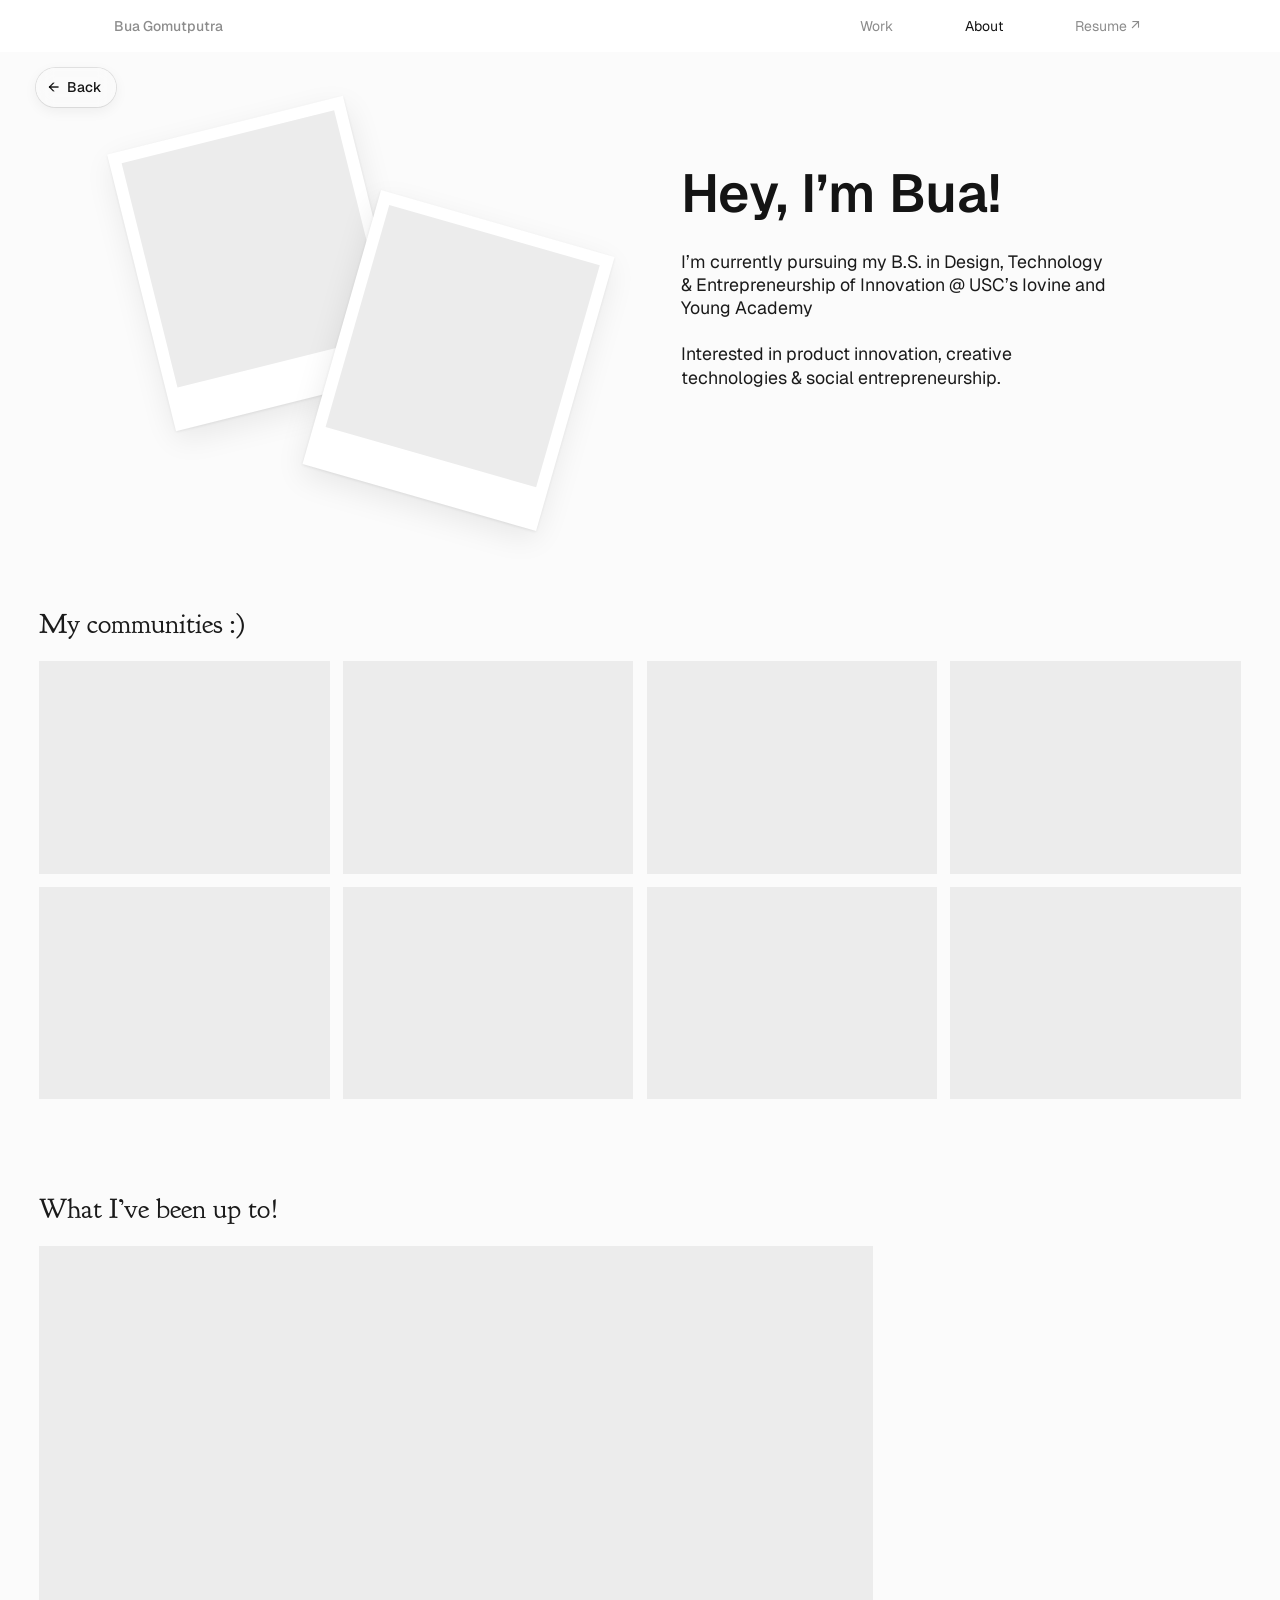
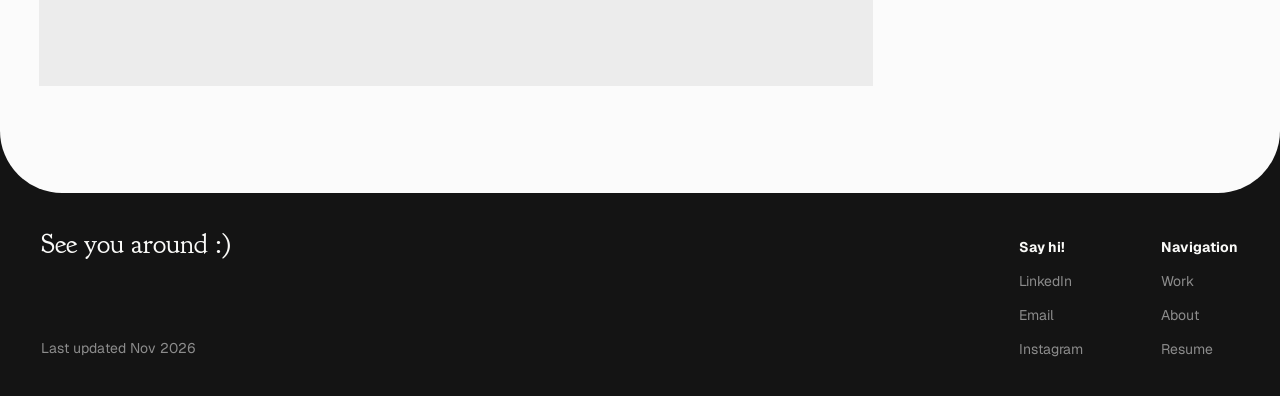
<file: about.html>
<!doctype html>
<html lang="en">
<head>
<meta charset="utf-8">
<meta name="viewport" content="width=device-width,initial-scale=1">
<title>About — Bua Gomutputra</title>
<meta name="description" content="About Bua Gomutputra, a designer and builder based in LA.">
<link rel="preconnect" href="https://fonts.googleapis.com"><link rel="preconnect" href="https://fonts.gstatic.com" crossorigin>
<link href="https://fonts.googleapis.com/css2?family=Geist:wght@400;500;600&family=Geist+Mono:wght@400;500;700&family=Goudy+Bookletter+1911&display=swap" rel="stylesheet">
<link rel="stylesheet" href="css/style.css?v=1795111413">
</head>
<body>
<div class="sheet">
<nav class="nav">
  <a class="name" href="index.html">Bua Gomutputra</a>
  <button class="menu-btn" aria-label="Open menu">Menu</button>
  <div class="links"><a href="index.html#work">Work</a><a href="about.html" class="on">About</a><a href="resume.pdf" target="_blank">Resume ↗</a></div>
</nav>

<section class="about-hero">
  <div class="polaroid p1"><div class="ph-img"></div></div>
  <div class="polaroid p2"><div class="ph-img"></div></div>
  <div class="intro">
    <h1>Hey, I’m Bua!</h1>
    <p>I’m currently pursuing my B.S. in Design, Technology &amp; Entrepreneurship of Innovation @ USC’s Iovine and Young Academy</p>
    <p>Interested in product innovation, creative technologies &amp; social entrepreneurship.</p>
  </div>
</section>

<section class="about-sec">
  <h2>My communities :)</h2>
  <div class="dump" aria-label="Photos from my communities. Hover to see each one clearly.">
      <div class="cell" data-cell="1"></div>
      <div class="cell" data-cell="2"></div>
      <div class="cell" data-cell="3"></div>
      <div class="cell" data-cell="4"></div>
      <div class="cell" data-cell="5"></div>
      <div class="cell" data-cell="6"></div>
      <div class="cell" data-cell="7"></div>
      <div class="cell" data-cell="8"></div>
  </div>
</section>

<section class="about-sec last">
  <h2>What I’ve been up to!</h2>
  <div class="lately-row">
    <div class="lately"></div>
    <div class="lately-text"><!-- text for this section goes here --></div>
  </div>
</section>

</div>

<footer>
  <div class="in">
    <div><h2>See you around :)</h2><p class="upd">Last updated Nov 2026</p></div>
    <div class="cols">
      <div><h5>Say hi!</h5><a href="#">LinkedIn</a><a href="#">Email</a><a href="#">Instagram</a></div>
      <div><h5>Navigation</h5><a href="index.html#work">Work</a><a href="about.html">About</a><a href="resume.pdf">Resume</a></div>
    </div>
  </div>
</footer>
<script src="js/main.js?v=1795074973"></script>
</body>
</html>
</file>
<file: css/style.css>
:root{
  --bg:#FBFBFB; --ink:#141414; --muted:#8C8C8C; --soft:#5E5E5E; --tile:#ECECEC; --footer:#141414;
  --blue:#00A8CE; --blue-text:#007A96; --cyan:#C4F4FF; --pink:#FFD7E3;
  --accent:#007A96; --box:#F1F6F8;
  --pad:120px; --max:1440px;
  --font:"Geist",system-ui,-apple-system,sans-serif;
  --mono:"Goudy Bookletter 1911",Georgia,serif;
  --kiwi:"Goudy Bookletter 1911",Georgia,serif;
  --noise:url("data:image/svg+xml;utf8,<svg xmlns='http://www.w3.org/2000/svg' width='180' height='180'><filter id='n'><feTurbulence type='fractalNoise' baseFrequency='.85' numOctaves='2' stitchTiles='stitch'/><feColorMatrix values='0 0 0 0 0 0 0 0 0 0 0 0 0 0 0 0 0 0 .6 0'/></filter><rect width='100%' height='100%' filter='url(%23n)'/></svg>");
}
.theme-duo{ --accent:#2B7A00; --box:#F1F9E9; }
.theme-eco{ --accent:#A8461A; --box:#F7F0E4; }
.theme-sideby{ --accent:#3B3B73; --box:#F4F3F6; }
*{box-sizing:border-box;margin:0;padding:0}
html{scroll-behavior:smooth}
html{font-synthesis:none}
body{background:var(--footer);color:var(--ink);font-family:var(--font);-webkit-font-smoothing:antialiased;line-height:1.6}
.sheet{background:var(--bg);border-radius:0 0 min(4.86vw,70px) min(4.86vw,70px);overflow:hidden;overflow:clip;position:relative}
/* petal cursor (Bua's petal from Figma): dark grey, turquoise over anything clickable */
html{cursor:url("data:image/svg+xml,%3Csvg xmlns='http://www.w3.org/2000/svg' width='24' height='25.5' viewBox='-5 10 128 136'%3E%3Cfilter id='g' x='0' y='0' width='100%25' height='100%25'%3E%3CfeTurbulence type='fractalNoise' baseFrequency='.9' numOctaves='2' seed='3'/%3E%3CfeColorMatrix values='0 0 0 0 0 0 0 0 0 0 0 0 0 0 0 0 0 0 .35 0'/%3E%3CfeComposite in2='SourceAlpha' operator='in' result='n'/%3E%3CfeMerge%3E%3CfeMergeNode in='SourceGraphic'/%3E%3CfeMergeNode in='n'/%3E%3C/feMerge%3E%3C/filter%3E%3Cg transform='rotate(-45 54 68)'%3E%3Cpath d='M53.92 0L78.64 24.87C85.53 31.77 95.15 40.48 100.04 48.56C105.12 56.9 107.79 66.48 107.75 76.24C107.75 95.6 99.93 106.57 87.05 119.51C76.57 106.2 65.65 94.19 54.08 81.89C49.85 86.4 43.97 93.4 39.67 97.36C12.93 122.06 47.2 135.72 69.83 135.47C36.01 136.21 -0.12 109.84 0 76.17C-0.01 66.63 2.54 57.27 7.38 49.06C12.44 40.46 22.52 31.4 29.78 24.15L53.92 0Z' fill='%23fff' stroke='%23fff' stroke-width='14' stroke-linejoin='round'/%3E%3Cpath d='M53.92 0L78.64 24.87C85.53 31.77 95.15 40.48 100.04 48.56C105.12 56.9 107.79 66.48 107.75 76.24C107.75 95.6 99.93 106.57 87.05 119.51C76.57 106.2 65.65 94.19 54.08 81.89C49.85 86.4 43.97 93.4 39.67 97.36C12.93 122.06 47.2 135.72 69.83 135.47C36.01 136.21 -0.12 109.84 0 76.17C-0.01 66.63 2.54 57.27 7.38 49.06C12.44 40.46 22.52 31.4 29.78 24.15L53.92 0Z' fill='%23141414' filter='url(%23g)'/%3E%3C/g%3E%3C/svg%3E") 2 2,auto}
a,button,label,summary,[role="button"],.slot,a *,button *{cursor:url("data:image/svg+xml,%3Csvg xmlns='http://www.w3.org/2000/svg' width='24' height='25.5' viewBox='-5 10 128 136'%3E%3Cfilter id='g' x='0' y='0' width='100%25' height='100%25'%3E%3CfeTurbulence type='fractalNoise' baseFrequency='.9' numOctaves='2' seed='3'/%3E%3CfeColorMatrix values='0 0 0 0 0 0 0 0 0 0 0 0 0 0 0 0 0 0 .35 0'/%3E%3CfeComposite in2='SourceAlpha' operator='in' result='n'/%3E%3CfeMerge%3E%3CfeMergeNode in='SourceGraphic'/%3E%3CfeMergeNode in='n'/%3E%3C/feMerge%3E%3C/filter%3E%3Cg transform='rotate(-45 54 68)'%3E%3Cpath d='M53.92 0L78.64 24.87C85.53 31.77 95.15 40.48 100.04 48.56C105.12 56.9 107.79 66.48 107.75 76.24C107.75 95.6 99.93 106.57 87.05 119.51C76.57 106.2 65.65 94.19 54.08 81.89C49.85 86.4 43.97 93.4 39.67 97.36C12.93 122.06 47.2 135.72 69.83 135.47C36.01 136.21 -0.12 109.84 0 76.17C-0.01 66.63 2.54 57.27 7.38 49.06C12.44 40.46 22.52 31.4 29.78 24.15L53.92 0Z' fill='%23fff' stroke='%23fff' stroke-width='14' stroke-linejoin='round'/%3E%3Cpath d='M53.92 0L78.64 24.87C85.53 31.77 95.15 40.48 100.04 48.56C105.12 56.9 107.79 66.48 107.75 76.24C107.75 95.6 99.93 106.57 87.05 119.51C76.57 106.2 65.65 94.19 54.08 81.89C49.85 86.4 43.97 93.4 39.67 97.36C12.93 122.06 47.2 135.72 69.83 135.47C36.01 136.21 -0.12 109.84 0 76.17C-0.01 66.63 2.54 57.27 7.38 49.06C12.44 40.46 22.52 31.4 29.78 24.15L53.92 0Z' fill='%2300A8CE' filter='url(%23g)'/%3E%3C/g%3E%3C/svg%3E") 2 2,pointer}
img{display:block;max-width:100%}
a{color:inherit;text-decoration:none}
.wrap{max-width:var(--max);margin:0 auto;padding:0 var(--pad)}

/* nav — sizes follow the 1440 Figma frame, scaled with the window */
.nav{display:flex;justify-content:space-between;align-items:center;height:max(48px,min(4.1vw,59px));padding:0 max(20px,min(10.83vw,156px)) 0 max(20px,min(8.89vw,128px));background:#fff;position:relative;z-index:5}
.nav .name,.nav .links,.menu-btn{font-family:var(--font);font-size:14px;font-weight:400;color:var(--muted)}
.nav .name{font-weight:500}
.nav .links{display:flex;gap:max(28px,min(5.4vw,78px))}
.nav .links a,.nav .name{transition:color .2s}
.nav .links a:hover,.nav .links a.on,.nav .name:hover{color:var(--ink)}
/* hover: words go darker and semibold without shifting the layout */
.nav .links a,.nav .name{display:inline-grid;transition:color .2s,font-weight .2s}
.nav .links a::after,.nav .name::after{content:attr(data-text);font-weight:600;height:0;visibility:hidden;overflow:hidden;pointer-events:none}
.nav .links a:hover,.nav .name:hover{font-weight:600;color:#3A3A3A}
.nav .links a.on:hover{color:var(--ink)}
.menu-btn{display:none;background:none;border:0;cursor:pointer}

/* home background: gradient swirls exported from the Figma mock-up */
.swirls{position:absolute;inset:0;pointer-events:none;z-index:0}
.flowers{position:absolute;left:0;top:0;width:100%;pointer-events:none;z-index:0;overflow:hidden}
.flower{position:absolute;left:0;top:0;will-change:transform}
.flower svg{display:block;width:100%;height:100%}
.sw{position:absolute;max-width:none;will-change:transform}
.sw-l{left:7.92vw;top:3.75vw;width:32.9vw}
.sw-r{left:40.35vw;top:3.33vw;width:53vw}
@media (min-width:1440px){.sw-l{left:calc(50% - 606px);top:54px;width:474px}.sw-r{left:calc(50% - 139px);top:48px;width:763px}}
.home .hero,.home main,.home .nav{position:relative;z-index:1}

/* hero */
.hero{position:relative;padding-top:min(5.83vw,84px);text-align:center}
.hero h1{font-size:max(40px,min(5.56vw,80px));font-weight:500;letter-spacing:0;line-height:1;color:#000}
.rotator{display:block;font-family:var(--mono);font-size-adjust:.5;font-weight:500;color:#1A1A1A}
.rotator.typer{width:auto;margin:min(2.85vw,41px) 0 0;text-align:center;white-space:nowrap;min-height:1.3em;line-height:1.3;font-size:max(15px,min(1.6vw,23px))}
.typer .typed{display:inline}
.caret{display:inline-block;width:2px;height:1.1em;margin-left:3px;vertical-align:-.18em;background:var(--blue);animation:blink 1.05s steps(1) infinite}
.typer.busy .caret{animation:none}
@keyframes blink{50%{opacity:0}}
.creds{display:flex;justify-content:center;margin-top:min(2.85vw,41px);line-height:1.28;gap:min(3.33vw,48px);font-size:max(13px,min(1.25vw,18px));flex-wrap:wrap}
.creds b{color:var(--muted);font-weight:400;margin-right:.55em}
.dot{display:inline-block;width:8px;height:8px;border-radius:50%;background:var(--blue);flex:none}

/* mosaic: 3 columns, every column adds up to the same height so the bottoms line up */
.mosaic{display:grid;grid-template-columns:480fr 410fr 480fr;align-items:start;column-gap:min(1.18vw,17px);max-width:1440px;margin:0 auto;padding:min(7.78vw,112px) min(1.25vw,18px) min(2.22vw,32px)}
.col{display:flex;flex-direction:column;gap:min(1.18vw,17px)}
.slot{position:relative;display:block;background:var(--tile);overflow:hidden}
.slot img{width:100%;height:100%;object-fit:cover;transition:transform .6s cubic-bezier(.2,.8,.2,1)}
a.slot:hover img{transform:scale(1.03)}
/* pixel reveal (About page photo grid only): a pixelated copy sits on top and clears on hover (phones: on scroll) */
.cell canvas.px{position:absolute;inset:0;width:100%;height:100%;z-index:1;pointer-events:none;transition:opacity .35s ease;image-rendering:pixelated}
.cell canvas.px.gone{opacity:0}
.slot .tag{z-index:2}
.slot .tag{position:absolute;left:12px;bottom:12px;padding:6px 10px;background:rgba(251,251,251,.94);font-family:var(--mono);font-size-adjust:.5;font-size:12px;color:var(--muted);opacity:0;transform:translateY(6px);transition:opacity .25s,transform .25s}
.slot .tag b{color:var(--ink);font-weight:500;margin-right:6px}
a.slot:focus-visible .tag{opacity:1;transform:none}
@media (hover:none){a.slot .tag{opacity:1;transform:none}}

/* project hover: the flower cursor stretches into a pill with a message */
.cursor-pill{position:fixed;left:0;top:0;z-index:1000;pointer-events:none;display:flex;align-items:center;height:36px;padding:0 7px;border-radius:18px;background:rgba(251,251,251,.75);-webkit-backdrop-filter:blur(10px) saturate(1.2);backdrop-filter:blur(10px) saturate(1.2);box-shadow:0 6px 20px rgba(20,20,20,.08),inset 0 0 0 1px rgba(255,255,255,.5);opacity:0;scale:.6;transition:opacity .18s ease,scale .3s cubic-bezier(.34,1.56,.64,1);will-change:transform}
.cursor-pill svg{width:18px;height:22px;flex:none;fill:var(--blue);margin-left:3px;rotate:-45deg}
.cursor-pill span{display:block;max-width:0;overflow:hidden;white-space:nowrap;font-size:14px;font-weight:500;color:var(--blue-text);transition:max-width .35s cubic-bezier(.2,.8,.2,1),padding .35s}
.cursor-pill.on{opacity:1;scale:1}
.cursor-pill.on span{max-width:300px;padding:0 6px 0 8px}

/* tiles bounce in as they scroll into view */
.js-anim .slot{opacity:0;transform:translateY(36px) scale(.94)}
.js-anim .slot.in{opacity:1;transform:none;transition:opacity .45s ease,transform .75s cubic-bezier(.34,1.56,.64,1),translate .9s linear(0.000, 0.063, 0.224, 0.439, 0.668, 0.881, 1.055, 1.180, 1.251, 1.275, 1.260, 1.216, 1.158, 1.095, 1.036, 0.987, 0.952, 0.932, 0.924, 0.928, 0.940, 0.956, 0.973, 0.989, 1.003, 1.013, 1.019, 1.021, 1.020, 1.017, 1.012, 1.008, 1.003, 0.999, 0.997, 0.995, 0.994, 0.994, 0.995, 0.996, 0.998, 0.999, 1.000, 1.001, 1.001, 1.002, 1.002, 1.001, 1),scale 1.3s linear(0.000, 0.086, 0.315, 0.627, 0.960, 1.255, 1.467, 1.571, 1.565, 1.465, 1.300, 1.107, 0.922, 0.775, 0.686, 0.662, 0.698, 0.780, 0.888, 1.000, 1.097, 1.164, 1.195, 1.189, 1.151, 1.094, 1.028, 0.967, 0.919, 0.892, 0.886, 0.901, 0.930, 0.967, 1.004, 1.036, 1.058, 1.066, 1.063, 1.049, 1.029, 1.007, 0.986, 0.971, 0.963, 0.962, 0.967, 0.978, 0.990, 1.003, 1.013, 1.020, 1.023, 1.021, 1.016, 1.009, 1),box-shadow .4s ease;transition:opacity .45s ease,transform 1s linear(0.000, 0.050, 0.179, 0.356, 0.551, 0.742, 0.911, 1.047, 1.145, 1.206, 1.232, 1.229, 1.205, 1.167, 1.123, 1.077, 1.035, 1.000, 0.974, 0.956, 0.947, 0.946, 0.949, 0.957, 0.967, 0.978, 0.988, 0.997, 1.004, 1.009, 1.012, 1.013, 1.012, 1.011, 1.009, 1.006, 1.004, 1.001, 1.000, 0.998, 0.997, 0.997, 0.997, 0.997, 0.998, 0.998, 0.999, 0.999, 1),translate .9s linear(0.000, 0.063, 0.224, 0.439, 0.668, 0.881, 1.055, 1.180, 1.251, 1.275, 1.260, 1.216, 1.158, 1.095, 1.036, 0.987, 0.952, 0.932, 0.924, 0.928, 0.940, 0.956, 0.973, 0.989, 1.003, 1.013, 1.019, 1.021, 1.020, 1.017, 1.012, 1.008, 1.003, 0.999, 0.997, 0.995, 0.994, 0.994, 0.995, 0.996, 0.998, 0.999, 1.000, 1.001, 1.001, 1.002, 1.002, 1.001, 1),scale 1.3s linear(0.000, 0.086, 0.315, 0.627, 0.960, 1.255, 1.467, 1.571, 1.565, 1.465, 1.300, 1.107, 0.922, 0.775, 0.686, 0.662, 0.698, 0.780, 0.888, 1.000, 1.097, 1.164, 1.195, 1.189, 1.151, 1.094, 1.028, 0.967, 0.919, 0.892, 0.886, 0.901, 0.930, 0.967, 1.004, 1.036, 1.058, 1.066, 1.063, 1.049, 1.029, 1.007, 0.986, 0.971, 0.963, 0.962, 0.967, 0.978, 0.990, 1.003, 1.013, 1.020, 1.023, 1.021, 1.016, 1.009, 1),box-shadow .4s ease}

/* hover: the whole box (frame + photo) does a playful springy wobble */
.slot{transition:translate .5s cubic-bezier(.34,1.56,.64,1),scale .5s cubic-bezier(.34,1.56,.64,1),box-shadow .4s ease;transition:translate .9s linear(0.000, 0.063, 0.224, 0.439, 0.668, 0.881, 1.055, 1.180, 1.251, 1.275, 1.260, 1.216, 1.158, 1.095, 1.036, 0.987, 0.952, 0.932, 0.924, 0.928, 0.940, 0.956, 0.973, 0.989, 1.003, 1.013, 1.019, 1.021, 1.020, 1.017, 1.012, 1.008, 1.003, 0.999, 0.997, 0.995, 0.994, 0.994, 0.995, 0.996, 0.998, 0.999, 1.000, 1.001, 1.001, 1.002, 1.002, 1.001, 1),scale 1.3s linear(0.000, 0.086, 0.315, 0.627, 0.960, 1.255, 1.467, 1.571, 1.565, 1.465, 1.300, 1.107, 0.922, 0.775, 0.686, 0.662, 0.698, 0.780, 0.888, 1.000, 1.097, 1.164, 1.195, 1.189, 1.151, 1.094, 1.028, 0.967, 0.919, 0.892, 0.886, 0.901, 0.930, 0.967, 1.004, 1.036, 1.058, 1.066, 1.063, 1.049, 1.029, 1.007, 0.986, 0.971, 0.963, 0.962, 0.967, 0.978, 0.990, 1.003, 1.013, 1.020, 1.023, 1.021, 1.016, 1.009, 1),box-shadow .4s ease}
@media (hover:hover){
  .slot:hover{translate:0 -9px;scale:1.04;rotate:0deg;box-shadow:0 20px 44px rgba(20,20,20,.13);z-index:2}
  .slot:active{scale:.985;transition:scale .12s ease}
}

/* case study */
.cs-head{padding:88px var(--pad) 28px;max-width:var(--max);margin:0 auto}
.eyebrow{font-family:var(--mono);font-size-adjust:.5;font-size:13px;font-weight:400;letter-spacing:.02em;color:var(--accent)}
.cs-head h1{font-size:clamp(40px,5vw,72px);font-weight:600;letter-spacing:-.03em;line-height:1.05;margin:14px 0}
.cs-head .lede{font-family:var(--kiwi);font-size-adjust:.5;font-size:clamp(18px,1.6vw,22px);line-height:1.4;color:var(--soft);max-width:900px}
.cs-head .lede em{font-style:normal;color:var(--accent)}
.overview{max-width:var(--max);margin:32px auto 64px;padding:0 var(--pad)}
.overview .box{background:var(--box);border-radius:12px;padding:44px 48px;display:grid;grid-template-columns:1fr 1fr;gap:80px}
.overview h4{font-family:var(--mono);font-size-adjust:.5;font-size:13px;font-weight:500;letter-spacing:.04em;color:var(--accent);margin-bottom:18px}
.overview dt{font-family:var(--mono);font-size-adjust:.5;font-size:12px;font-weight:400;letter-spacing:.04em;color:var(--accent)}
.overview dd{font-size:17px;margin:4px 0 18px}
.overview ul{list-style:none;font-size:17px;line-height:1.75}
.overview li::before{content:"• "}
.media{max-width:var(--max);margin:0 auto;padding:0 var(--pad) 120px}
.media.tight{padding-bottom:0}
.media img,.ph{width:100%;border-radius:8px}
.ph{background:var(--tile);aspect-ratio:16/9;display:flex;align-items:center;justify-content:center;color:var(--muted);font-size:14px;text-align:center;padding:20px}
.section{max-width:var(--max);margin:0 auto;padding:0 var(--pad) 120px}
.section .text{display:grid;grid-template-columns:360px 1fr;gap:80px;margin-bottom:40px}
.section .num{font-family:var(--mono);font-size-adjust:.5;font-size:13px;color:var(--accent)}
.section h2{font-size:28px;font-weight:600;letter-spacing:-.02em;line-height:1.2}
.section .body{font-size:18px;line-height:1.6;max-width:680px}
.section .body p+p{margin-top:16px}
.section .body strong{color:var(--accent);font-weight:700}
.duo2{display:grid;grid-template-columns:1fr 1fr;gap:16px}
.caption{font-size:15px;color:var(--soft);margin-top:12px}
.bordered{border:1px solid rgba(0,0,0,.1)}

/* carousel */
.carousel{margin-top:8px}
.car-head{display:flex;justify-content:space-between;align-items:center;margin-bottom:16px}
.car-head .lab{font-family:var(--mono);font-size-adjust:.5;font-size:13px;font-weight:400;letter-spacing:.04em;color:var(--accent)}
.car-head .count{font-family:var(--mono);font-size-adjust:.5;font-size:13px;font-weight:400;color:var(--muted);margin-left:12px}
.arrows{display:flex;gap:8px}
.arrows button{width:40px;height:40px;border-radius:50%;border:1px solid rgba(0,0,0,.2);background:none;cursor:pointer;font-size:18px;color:var(--ink);transition:.2s}
.arrows button:disabled{opacity:.35;cursor:default}
.arrows button:not(:disabled):hover{background:var(--ink);color:#fff}
.track-wrap{position:relative}
.track{display:flex;gap:20px;overflow-x:auto;scroll-snap-type:x mandatory;scroll-behavior:smooth;scrollbar-width:none;padding-right:150px}
.track::-webkit-scrollbar{display:none}
.card{flex:0 0 calc((100% - 150px - 60px)/3);scroll-snap-align:start}
.card img,.card .ph{border-radius:6px;aspect-ratio:16/9;object-fit:cover;width:100%}
.card p{font-size:15px;font-weight:500;color:var(--soft);margin-top:10px}
.card p b{color:var(--ink);margin-right:6px}
.track-wrap::after{content:"";position:absolute;right:0;top:0;bottom:30px;width:190px;background:linear-gradient(90deg,rgba(251,251,251,0),var(--bg));pointer-events:none;transition:opacity .3s}
.track-wrap.end::after{opacity:0}
.next-overlay{position:absolute;right:28px;top:calc((100% - 30px)/2 - 28px);width:56px;height:56px;border-radius:50%;background:var(--ink);color:#fff;border:0;font-size:22px;cursor:pointer;box-shadow:0 6px 16px rgba(0,0,0,.25);z-index:2;transition:opacity .3s}
.track-wrap.end .next-overlay{opacity:0;pointer-events:none}
.progress{width:200px;height:3px;background:rgba(0,0,0,.12);border-radius:2px;margin-top:16px;overflow:hidden}
.progress i{display:block;height:100%;background:var(--ink);width:75%;transition:width .3s}

/* full-bleed ending */
.ending{position:relative;height:820px;overflow:hidden;margin-bottom:120px;
  background:radial-gradient(ellipse at 50% 62%,#33338C 0%,#0F0F30 55%,#08081A 100%);color:#FAF5EB;display:flex;flex-direction:column;align-items:center;justify-content:center;text-align:center}
.ending::before{content:"";position:absolute;inset:0 0 auto;height:120px;background:linear-gradient(var(--bg),rgba(209,207,237,.75) 35%,rgba(51,51,115,0));z-index:1}
.ending::after{content:"";position:absolute;left:10%;right:10%;bottom:-40%;height:90%;background:#6B5CF2;opacity:.45;filter:blur(160px);border-radius:50%}
.ending .mark{width:400px;max-width:60vw;position:relative;z-index:2;filter:drop-shadow(0 0 60px rgba(153,140,255,.55))}
.ending .mark{transition:transform 1.4s cubic-bezier(.2,.8,.2,1),opacity 1.4s}
.ending:not(.seen) .mark{transform:translateY(24px) scale(.92);opacity:0}
.ending .slogan{font-family:"Instrument Serif",serif;font-style:italic;font-size:clamp(44px,7.2vw,104px);line-height:1;margin-top:36px;position:relative;z-index:2;transition:opacity 1s .6s,transform 1s .6s}
.ending .next{font-family:"Source Serif 4",serif;font-size:20px;color:#D9CFF5;margin-top:22px;position:relative;z-index:2;transition:opacity 1s 1s}
.ending:not(.seen) .slogan{opacity:0;transform:translateY(16px)}
.ending:not(.seen) .next{opacity:0}

.next-proj{max-width:var(--max);margin:0 auto;padding:0 var(--pad) 140px}
.next-proj small{font-family:var(--mono);font-size-adjust:.5;font-size:13px;font-weight:400;letter-spacing:.04em;color:var(--accent)}
.next-proj h3{font-size:40px;font-weight:600;margin:10px 0 24px;letter-spacing:-.02em}
.next-proj .tile{display:block;border-radius:8px;overflow:hidden;background:var(--tile);aspect-ratio:2/1}.next-proj .tile img{width:100%;height:100%;object-fit:cover;transition:transform .6s}.next-proj .tile:hover img{transform:scale(1.03)}.next-proj .tile img{object-position:top}

/* case study v2 (Lauryn-style structure) — Bua's palette + SideBy purple/deep blue accents */
.cs2{--accent:#5B4BD6;--deep:#16133F;--lav:#EFEDFC;--lav2:#DCD7FA}
.cs-wrap{display:grid;grid-template-columns:170px minmax(0,1fr);gap:48px;padding:0 max(32px,min(8.89vw,128px)) 0 max(20px,min(8.89vw,128px))}
.toc{position:sticky;top:32px;align-self:start;padding-top:96px}
.toc ol{list-style:none;font-family:var(--mono);font-size-adjust:.5;font-size:12px;line-height:1.3}
.toc li+li{margin-top:12px}
.toc a{display:flex;gap:10px;color:var(--muted);transition:color .2s}
.toc a span{color:var(--lav2);transition:color .2s}
.toc a:hover,.toc a.on{color:var(--ink)}
.toc a.on span{color:var(--accent)}
.cs-main{min-width:0;max-width:960px;width:100%;justify-self:center}
.cs-landing{padding-top:88px}
.cs-landing .eyebrow{color:var(--accent)}
.cs-landing h1{font-size:clamp(44px,5vw,72px);font-weight:600;letter-spacing:-.03em;line-height:1.05;margin:14px 0 16px}
.cs-landing .lede{font-family:var(--kiwi);font-size-adjust:.5;font-size:clamp(18px,1.6vw,22px);line-height:1.45;color:var(--soft);max-width:720px}
.cs-landing .lede em{font-style:normal;color:var(--accent)}
.hero-img{width:100%;aspect-ratio:3/2;object-fit:cover;border-radius:10px;margin-top:40px}
.facts{display:grid;grid-template-columns:1fr 1fr 1fr 1.6fr;gap:28px;margin-top:36px;padding-top:24px;border-top:1px solid rgba(20,20,20,.1)}
.facts dt,.mypart h4,.lab{font-family:var(--mono);font-size-adjust:.5;font-size:13px;font-weight:400;letter-spacing:.04em;color:var(--accent)}
.facts dd{font-size:16px;line-height:1.5;margin-top:8px}
.mypart{margin-top:32px;background:var(--lav);border-radius:12px;padding:28px 32px}
.mypart ul{list-style:none;columns:2;column-gap:40px;margin-top:14px;font-size:16px;line-height:1.55}
.mypart li{break-inside:avoid;padding-left:16px;position:relative;margin-bottom:6px}
.mypart li::before{content:"";position:absolute;left:0;top:.62em;width:6px;height:6px;border-radius:50%;background:var(--accent)}
.blk{padding-top:104px}
.blk h2{font-size:max(26px,min(2.6vw,38px));font-weight:600;letter-spacing:-.02em;line-height:1.25;margin:10px 0 20px;max-width:760px}
.prose{font-size:17px;line-height:1.6;max-width:680px}
.prose p+p{margin-top:14px}
.blk figure,.blk .fig{margin-top:32px}
.blk figure img,.blk .fig img{width:100%;border-radius:8px;object-fit:cover}
figcaption,.figcap{font-size:14px;color:var(--soft);margin-top:12px}
.out-cards{display:grid;grid-template-columns:repeat(3,1fr);gap:14px;margin-top:8px}
.out-cards div{background:var(--deep);color:#F3F1FF;border-radius:12px;padding:28px 26px 30px;background-image:radial-gradient(120% 80% at 100% 0%,rgba(107,92,242,.45),transparent 60%)}
.out-cards b{display:block;font-size:30px;font-weight:600;letter-spacing:-.02em;line-height:1.1}
.out-cards p{font-size:15px;line-height:1.5;color:#CFCAF5;margin-top:12px}
.note{font-family:var(--mono);font-size-adjust:.5;font-size:13px;color:var(--soft);margin-top:16px}
.stat{display:flex;gap:24px;align-items:baseline;margin-top:28px;padding:24px 28px;background:var(--lav);border-radius:12px;max-width:760px}
.stat b{font-size:clamp(40px,4.4vw,60px);font-weight:600;letter-spacing:-.03em;color:var(--accent);white-space:nowrap;line-height:1}
.stat p{font-size:17px;line-height:1.5}
.stat small{display:block;font-family:var(--mono);font-size-adjust:.5;font-size:12px;color:var(--muted);margin-top:6px}
.chips{display:flex;flex-wrap:wrap;gap:8px;margin-top:18px}
.chips span{font-family:var(--mono);font-size-adjust:.5;font-size:13px;padding:7px 12px;border-radius:999px;background:var(--lav);color:var(--accent)}
.quote{font-family:var(--font);font-weight:500;letter-spacing:-.01em;font-size:clamp(19px,1.7vw,24px);line-height:1.45;color:var(--deep);border-left:3px solid var(--accent);padding:4px 0 4px 24px;margin:28px 0;max-width:720px}
.quote cite{display:block;font-family:var(--mono);font-size-adjust:.5;font-style:normal;font-size:12px;color:var(--muted);margin-top:10px}
.decisions{display:grid;grid-template-columns:1fr 1fr;gap:14px;margin-bottom:24px}
.decisions div{background:#fff;border:1px solid rgba(91,75,214,.16);border-radius:12px;padding:24px 26px}
.decisions b{font-size:18px;font-weight:600;color:var(--deep)}
.decisions p{font-size:15.5px;line-height:1.55;color:var(--soft);margin-top:8px}
.compare{display:grid;grid-template-columns:1fr auto 1fr;gap:18px;align-items:center;margin:28px 0 48px}
.compare>div:not(.arrow){border-radius:12px;padding:24px 26px}
.compare span{font-family:var(--mono);font-size-adjust:.5;font-size:12px;letter-spacing:.04em}
.compare b{display:block;font-size:22px;font-weight:600;margin:6px 0 10px}
.compare ul{list-style:none;font-size:15.5px;line-height:1.7}
.compare .before{background:#F0F0F0;color:var(--soft)}
.compare .before span{color:var(--muted)}
.compare .before b{text-decoration:line-through;text-decoration-thickness:2px;text-decoration-color:rgba(20,20,20,.35)}
.compare .after{background:var(--deep);color:#F3F1FF;background-image:radial-gradient(120% 80% at 100% 0%,rgba(107,92,242,.45),transparent 60%)}
.compare .after span{color:#BDB4FF}
.compare .arrow{font-size:28px;color:var(--accent)}
.cs2 .carousel{margin-bottom:24px}
.cs2 .card{flex:0 0 calc((100% - 120px - 20px)/2)}
.cs2 .track{padding-right:120px}
.takeaways{list-style:none;counter-reset:t;max-width:760px}
.takeaways li{counter-increment:t;position:relative;padding:22px 0 22px 64px;border-top:1px solid rgba(20,20,20,.1);font-size:17px;line-height:1.6;color:var(--soft)}
.takeaways li::before{content:"0" counter(t);position:absolute;left:0;top:20px;font-family:var(--mono);font-size-adjust:.5;font-size:13px;color:var(--accent)}
.takeaways b{display:block;color:var(--ink);font-size:19px;font-weight:600;margin-bottom:4px}

/* back button on project pages */
.back-btn{position:fixed;z-index:6;top:calc(max(48px,min(4.1vw,59px)) + 16px);left:max(16px,min(2.78vw,40px));display:inline-flex;align-items:center;gap:8px;padding:8px 14px 8px 12px;border-radius:999px;font-size:14px;font-weight:500;color:var(--ink);background:rgba(251,251,251,.8);-webkit-backdrop-filter:blur(8px);backdrop-filter:blur(8px);box-shadow:0 0 0 1px rgba(20,20,20,.1),0 4px 14px rgba(20,20,20,.06);transition:box-shadow .3s,background .3s}
.back-btn span{display:inline-block;transition:transform .35s cubic-bezier(.34,1.56,.64,1)}
.back-btn:hover{background:#fff;box-shadow:0 0 0 1px rgba(0,168,206,.5),0 6px 18px rgba(20,20,20,.1)}
.back-btn:hover span{transform:translateX(-4px)}

/* SideBy: compact thank-you card */
.thanks{position:relative;overflow:hidden;margin:104px 0 0;border-radius:16px;padding:44px 48px;display:flex;align-items:center;gap:40px;color:#FAF5EB;background:radial-gradient(ellipse at 30% 70%,#3A33A0 0%,#16133F 60%,#0B0A24 100%)}
.thanks::after{content:"";position:absolute;right:-10%;bottom:-60%;width:60%;height:120%;background:#6B5CF2;opacity:.35;filter:blur(90px);border-radius:50%;pointer-events:none}
.thanks .mark{width:150px;flex:none;position:relative;z-index:1;filter:drop-shadow(0 0 30px rgba(153,140,255,.5));will-change:transform}
.thanks div{position:relative;z-index:1}
.thanks .slogan{font-family:"Instrument Serif",serif;font-style:italic;font-size:clamp(34px,3.6vw,52px);line-height:1.05}
.thanks .next{font-family:var(--mono);font-size-adjust:.5;font-size:17px;color:#D9CFF5;margin-top:12px}
.thanks:not(.seen) .mark{opacity:0;transform:translateY(14px) scale(.92)}
.thanks .mark{transition:opacity 1s,transform 1s cubic-bezier(.2,.8,.2,1)}
/* SideBy: finance slides in a 2x2 grid (no scrolling) */
.fin-lab{margin:8px 0 14px}
.fin-grid{display:grid;grid-template-columns:1fr 1fr;gap:16px;margin-bottom:24px}
.fin-grid figure{margin:0}
.fin-grid img{width:100%;aspect-ratio:16/9;object-fit:cover;border-radius:8px}
.fin-grid figcaption{font-size:15px;font-weight:500;color:var(--soft);margin-top:10px}
.fin-grid figcaption b{color:var(--ink);margin-right:6px}

/* SideBy: next project sits lower and smaller, under the content column */
.cs2 .next-proj{max-width:none;margin:0;padding:min(11vw,160px) max(32px,min(8.89vw,128px)) min(9.7vw,140px) calc(max(20px,min(8.89vw,128px)) + 170px + 48px)}
.cs2 .next-proj>*{max-width:960px}
.cs2 .next-proj h3{font-size:max(22px,min(1.94vw,28px));margin:8px 0 18px}
.cs2 .next-proj .tile{width:min(100%,560px);aspect-ratio:16/9}

/* ===== DuoPoker case study: Duolingo colours ===== */
.theme-duo.cs2{--accent:#3C8A00;--deep:#2B5A0A;--lav:#EDF9E2;--lav2:#CDEDB3;--duo:#58CC02;--duo-dk:#58A700;--duo-blue:#1CB0F6;--duo-yel:#FFC800;--duo-red:#FF4B4B}
.theme-duo .cs-landing .lede em{color:var(--duo-dk)}
.goal-chips{display:grid;grid-template-columns:repeat(3,1fr);gap:14px;margin:24px 0 26px}
.goal-chips div{background:#fff;border:2px solid #E5E5E5;border-bottom-width:4px;border-radius:16px;padding:18px 20px;transition:transform .35s cubic-bezier(.34,1.56,.64,1),border-color .2s}
.goal-chips div:hover{transform:translateY(-3px);border-color:var(--duo)}
.goal-chips b{display:block;font-size:24px;font-weight:600;letter-spacing:-.02em;color:var(--duo-dk)}
.goal-chips span{display:block;font-size:15px;line-height:1.45;color:var(--soft);margin-top:4px}
.duo-cards>div{background:var(--duo)!important;background-image:none!important;color:#fff;border-radius:16px;box-shadow:0 5px 0 var(--duo-dk)}
.duo-cards>div:nth-child(2){background:var(--duo-blue)!important;box-shadow:0 5px 0 #1899D6}
.duo-cards>div:nth-child(3){background:var(--duo-yel)!important;box-shadow:0 5px 0 #E0AE00}
.duo-cards>div:nth-child(3) b,.duo-cards>div:nth-child(3) p{color:#4B3A00}
.duo-cards{grid-template-columns:1fr 1fr}
.duo-cards b{font-size:26px}
.duo-cards p{color:rgba(255,255,255,.92)!important}
.duo-cards>div:active{transform:translateY(5px)!important;box-shadow:0 0 0 transparent!important}
.steps{list-style:none;counter-reset:s}
.steps>li{position:relative;padding:0 0 56px 56px}
.steps>li::before{content:"";position:absolute;left:17px;top:40px;bottom:8px;width:2px;background:var(--lav2)}
.steps>li:last-child::before{display:none}
.step-head{display:flex;align-items:center;gap:16px;margin:0 0 14px -56px}
.step-head span{flex:none;width:36px;height:36px;border-radius:50%;display:grid;place-items:center;background:var(--duo);color:#fff;font-weight:600;font-size:16px;box-shadow:0 3px 0 var(--duo-dk)}
.step-head h3{font-size:22px;font-weight:600;letter-spacing:-.01em}
.mine{font-style:normal;font-family:var(--mono);font-size-adjust:.5;font-size:14px;font-weight:400;color:var(--duo-dk);background:var(--lav);padding:3px 10px;border-radius:999px;margin-left:8px;vertical-align:3px}
.steps figure{margin-top:22px}
.theme-duo #takeaways figure{max-width:620px;margin-top:32px}
.theme-duo .quote{border-left-color:var(--duo);color:#2B3A20}
/* ===== EcoPinet case study: pineapple-leaf green + kraft brown ===== */
.theme-eco.cs2{--accent:#3F7D2E;--deep:#1E3B25;--lav:#EEF6E2;--lav2:#CBE6AE;--duo:#5E9E3A;--duo-dk:#467A2A;--mint:#B6EE8C;--kraft:#FFF5D1;--sun:#FFD95A}
.theme-eco .cs-landing .lede em{color:var(--accent)}
.impact{display:grid;grid-template-columns:1.3fr 1fr 1fr 1fr;gap:14px;margin-top:8px}
.imp{position:relative;overflow:hidden;background:var(--kraft);border-radius:16px;padding:24px 24px 26px;transition:transform .45s cubic-bezier(.34,1.56,.64,1),box-shadow .3s}
.imp:hover{transform:translateY(-4px);box-shadow:0 14px 30px rgba(30,59,37,.12)}
.imp b{display:block;font-size:clamp(28px,2.8vw,40px);font-weight:600;letter-spacing:-.03em;line-height:1;color:var(--deep)}
.imp b i{font-style:normal;font-variant-numeric:tabular-nums}
.imp span{display:block;font-size:14.5px;line-height:1.45;color:#536049;margin-top:10px}
.imp.big{grid-row:span 2;background:var(--deep);background-image:radial-gradient(120% 90% at 100% 0%,rgba(155,227,143,.28),transparent 60%);display:flex;flex-direction:column;justify-content:flex-end}
.imp.big b{font-size:clamp(70px,8vw,120px);color:var(--mint)}
.imp.big span{color:#E8F3DC;font-size:17px}
.imp.big::before{content:"🏆";position:absolute;top:22px;left:24px;font-size:30px}
.milestones{margin-top:24px}
.ms-hint{display:inline-flex;align-items:center;gap:8px;font-family:var(--mono);font-size-adjust:.5;font-size:15px;color:var(--accent);background:var(--lav);padding:6px 14px;border-radius:999px;margin-bottom:18px}
.ms-hint span{animation:tap 1.6s ease-in-out infinite}
@keyframes tap{0%,100%{transform:translateY(0)}50%{transform:translateY(-3px)}}
.ms-line{position:relative;display:grid;grid-template-columns:repeat(5,1fr);margin-bottom:18px}
.ms-track{position:absolute;left:10%;right:10%;top:21px;height:3px;border-radius:3px;background:var(--lav2)}
.ms-fill{display:block;height:100%;width:0;border-radius:3px;background:var(--accent);transition:width .5s cubic-bezier(.2,.8,.2,1)}
.ms-line button{font:inherit;position:relative;z-index:1;display:flex;flex-direction:column;align-items:center;gap:8px;border:0;background:none;padding:0;color:var(--muted);font-size:15px;font-weight:600;transition:color .25s}
.ms-line .dot{position:relative;width:44px;height:44px;border-radius:50%;background:#fff;box-shadow:0 0 0 2px var(--lav2);display:grid;place-items:center;transition:transform .35s cubic-bezier(.34,1.56,.64,1),background .25s,box-shadow .25s}
.ms-line .dot b{font-size:15px;color:var(--muted);transition:color .25s}
.ms-line .dot svg{position:absolute;inset:0;transform:rotate(-90deg)}
.ms-line .ring{fill:none;stroke:var(--accent);stroke-width:3;stroke-dasharray:100.5;stroke-dashoffset:100.5}
.ms-line button:hover .dot{transform:scale(1.1);box-shadow:0 0 0 2px var(--accent)}
.ms-line button.done .dot{background:var(--lav);box-shadow:0 0 0 2px var(--accent)}
.ms-line button.done .dot b{color:var(--accent)}
.ms-line button[aria-selected=true]{color:var(--ink)}
.ms-line button[aria-selected=true] .dot{background:var(--accent);box-shadow:0 0 0 5px var(--lav2);transform:scale(1.08)}
.ms-line button[aria-selected=true] .dot b{color:#fff}
.ms-view{position:relative;aspect-ratio:16/9;border-radius:12px;overflow:hidden;background:var(--kraft)}
.ms-view figure{position:absolute;inset:0;margin:0;opacity:0;transition:opacity .6s ease}
.ms-view figure.on{opacity:1}
.ms-view img{width:100%;height:100%;object-fit:cover;border-radius:0}
.ms-view figcaption{position:absolute;left:16px;bottom:16px;right:90px;max-width:560px;margin:0;padding:12px 16px;border-radius:12px;background:rgba(251,251,251,.88);-webkit-backdrop-filter:blur(8px);backdrop-filter:blur(8px);color:var(--ink);font-size:15.5px;line-height:1.45}
.ms-view figcaption b{display:block;font-family:var(--mono);font-size-adjust:.5;font-size:14px;font-weight:400;color:var(--accent);margin-bottom:2px}
.ms-arrow{position:absolute;bottom:16px;width:40px;height:40px;border-radius:50%;border:0;background:rgba(251,251,251,.9);font-size:22px;line-height:1;color:var(--ink);box-shadow:0 4px 14px rgba(0,0,0,.12);transition:transform .2s}
.ms-arrow:hover{transform:scale(1.1)}
.ms-arrow.prev{right:64px}.ms-arrow.next{right:16px}
.ms-line .ms-date{display:block;margin-top:-4px;font-family:var(--mono);font-size-adjust:.5;font-size:13px;color:var(--muted);white-space:nowrap}
.ms-line button[aria-selected=true] .ms-date{color:var(--accent)}
.ms-next{display:flex;gap:10px;align-items:baseline;margin-top:16px;font-size:15.5px;color:#5E5E5E}
.ms-next b{font-family:var(--mono);font-size-adjust:.5;font-weight:400;font-size:14px;color:var(--accent)}
.ms-next b::after{content:" →"}
/* EcoPinet: logos, links, press, videos, hotel */
.eco-links{display:flex;flex-wrap:wrap;gap:8px;margin-top:24px}
.eco-links a{font-size:14px;font-weight:500;padding:8px 14px;border-radius:999px;background:var(--lav);color:var(--accent);transition:background .2s,transform .2s}
.eco-links a:hover{background:var(--lav2);transform:translateY(-2px)}
.impact{grid-template-columns:1.35fr 1fr 1fr 1fr!important}
.imp-logo{display:block;height:34px;width:auto;max-width:100%;object-fit:contain;margin-bottom:18px;filter:none!important}
.imp-logo.sm{height:40px;margin-bottom:10px}
.imp.big .imp-logo{background:#fff;padding:8px 12px;border-radius:10px;height:52px;margin:0 0 auto}
.imp.big::before{display:none}
.imp.big small{display:block;font-size:13px;line-height:1.5;color:#4F5D3F;margin-top:14px}
.imp.tv{display:flex;flex-direction:column;justify-content:space-between}
.cap-logo{height:22px;width:auto;vertical-align:-5px;margin-right:8px;filter:none!important;background:#fff;border-radius:4px;padding:2px 4px}
.yt-grid{display:grid;grid-template-columns:repeat(4,1fr);gap:12px;margin-top:8px}
.yt{font:inherit;position:relative;display:block;aspect-ratio:16/10;border:0;padding:0;border-radius:12px;overflow:hidden;background:#000;color:#fff;text-align:left}
.yt img{width:100%;height:100%;object-fit:cover;opacity:.85;filter:none!important;transition:transform .5s,opacity .3s}
.yt:hover img{transform:scale(1.05);opacity:1}
.yt-play{position:absolute;left:50%;top:44%;width:46px;height:46px;margin:-23px 0 0 -23px;border-radius:50%;background:rgba(255,255,255,.92);color:#C4302B;display:grid;place-items:center;font-size:16px;padding-left:3px;transition:transform .35s cubic-bezier(.34,1.56,.64,1)}
.yt:hover .yt-play{transform:scale(1.15)}
.yt-t{position:absolute;left:0;right:0;bottom:0;padding:22px 12px 10px;font-size:14px;font-weight:600;background:linear-gradient(transparent,rgba(0,0,0,.75))}
.yt iframe{position:absolute;inset:0;width:100%;height:100%;border:0}
.press{display:grid;grid-template-columns:repeat(3,1fr);gap:10px;margin-top:16px}
.press-item{position:relative;display:block;padding:16px 40px 16px 18px;border-radius:12px;background:var(--kraft);transition:transform .3s cubic-bezier(.34,1.56,.64,1),background .2s}
.press-item b{display:block;font-size:16px;font-weight:600;color:var(--deep)}
.press-item span{display:block;font-size:14px;color:#536049;margin-top:2px}
.press-item i{position:absolute;right:16px;top:16px;font-style:normal;color:var(--accent);transition:transform .2s}
.press-item:hover{transform:translateY(-3px);background:#FFEDB0}
.press-item:hover i{transform:translate(2px,-2px)}
.prod3{display:grid;grid-template-columns:repeat(3,1fr);gap:12px;margin-top:16px}
.prod3 img{width:100%;aspect-ratio:3/2;object-fit:cover;border-radius:10px}
.hotel{display:grid;grid-template-columns:minmax(0,.9fr) minmax(0,1.4fr);gap:24px;align-items:center;margin-top:28px;padding:28px;border-radius:18px;background:var(--kraft)}
.hotel .lab{color:var(--accent)}
.hotel h3{font-size:24px;font-weight:600;letter-spacing:-.01em;color:var(--deep);margin:8px 0 10px}
.hotel-copy>p:last-child{font-size:15.5px;line-height:1.55;color:#536049}
.hotel-pics{position:relative;height:300px}
.hotel-pics img{position:absolute;width:52%;aspect-ratio:4/3;object-fit:cover;border:6px solid #fff;border-radius:4px;box-shadow:0 10px 24px rgba(30,59,37,.18);transition:transform .45s cubic-bezier(.34,1.56,.64,1),z-index 0s .1s}
.hotel-pics img:nth-child(1){left:0;top:20px;rotate:-4deg;z-index:2}
.hotel-pics img:nth-child(2){left:30%;top:80px;rotate:3deg;z-index:3}
.hotel-pics img:nth-child(3){right:0;top:0;rotate:5deg;z-index:1}
.hotel-pics img:hover{z-index:5;transform:scale(1.08) rotate(0deg)}

/* three problems: expanding photo panels */
.panels{display:flex;gap:12px;height:460px;margin-top:22px}
.pp{font:inherit;position:relative;flex:1;min-width:0;border:0;border-radius:16px;overflow:hidden;padding:22px;text-align:left;color:#fff;background:#222;transition:flex .6s cubic-bezier(.2,.8,.2,1)}
.pp::before{content:"";position:absolute;inset:0;z-index:1;background:linear-gradient(180deg,rgba(0,0,0,.15),rgba(20,14,8,.78));transition:background .4s}
.pp.on{flex:2.6}
.pp.on::before{background:linear-gradient(180deg,rgba(0,0,0,.05) 0%,rgba(20,14,8,.86) 62%)}
.pp>*{position:relative;z-index:1}
.pp-bg{position:absolute!important;inset:0;z-index:0!important;width:100%;height:100%;object-fit:cover;filter:none!important;transition:transform .8s cubic-bezier(.2,.8,.2,1)}
.pp.on .pp-bg{transform:scale(1.04)}
.pp::before{z-index:1}
.pp-n{display:block;font-family:var(--mono);font-size-adjust:.5;font-size:15px;opacity:.85}
.pp-t{display:block;font-size:24px;font-weight:600;letter-spacing:-.01em;margin-top:4px}
.pp-t,.pp-n{transition:opacity .3s}
.pp-body{position:absolute;left:22px;right:22px;bottom:22px;opacity:0;transform:translateY(14px);transition:opacity .35s,transform .45s;pointer-events:none}
.pp.on .pp-body{opacity:1;transform:none;transition-delay:.2s}
.pp .pp-n,.pp .pp-t{position:absolute;left:22px;right:14px}
.pp .pp-n{top:22px}.pp .pp-t{top:44px;font-size:26px}
.pp:not(.on) .pp-n{top:auto;bottom:56px}.pp:not(.on) .pp-t{top:auto;bottom:22px;font-size:22px}
.pp-stat{display:block;font-size:15px;line-height:1.4;color:#EADFCC}
.pp-stat b{display:block;font-size:44px;font-weight:600;letter-spacing:-.03em;color:var(--mint);line-height:1.05}
.pp-p{display:block;font-size:15px;line-height:1.5;margin-top:12px;color:#F3EEE6;max-width:520px}
.pp-fix{display:flex;gap:10px;margin-top:14px;padding:12px 14px;border-radius:12px;background:rgba(155,227,143,.18);border:1px solid rgba(155,227,143,.35);font-size:14.5px;line-height:1.45;max-width:520px}
.pp-fix i{font-style:normal;font-size:18px}
.pp-fix b{display:block;color:var(--mint);font-weight:600}
.pp:not(.on):hover{flex:1.15}
/* process: deal the paper cards */
.paperstack{display:grid;grid-template-columns:minmax(0,1.35fr) minmax(0,1fr);gap:40px;align-items:center;margin-top:26px;padding:36px;border-radius:18px;background:var(--kraft);background-image:radial-gradient(rgba(30,59,37,.06) 1px,transparent 1px);background-size:6px 6px}
.ps-cards{position:relative;aspect-ratio:4/3.1;cursor:grab;touch-action:pan-y}
.ps-cards:active{cursor:grabbing}
.ps-cards .pc{position:absolute;inset:0;margin:0;background:#fff;padding:12px 12px 0;border-radius:6px;box-shadow:0 10px 24px rgba(30,59,37,.18);transition:transform .55s cubic-bezier(.34,1.3,.64,1),opacity .4s;display:flex;flex-direction:column}
.ps-cards .pc::before{content:"";position:absolute;top:-10px;left:50%;width:90px;height:22px;margin-left:-45px;background:rgba(214,196,160,.75);transform:rotate(-3deg);box-shadow:0 1px 2px rgba(0,0,0,.08)}
.ps-cards .pc img{flex:1;min-height:0;width:100%;object-fit:cover;border-radius:2px;filter:none!important}
.ps-cards .pc figcaption{padding:10px 4px 14px;font-size:15px;line-height:1.4;color:var(--soft)}
.ps-cards .pc figcaption b{display:block;font-size:20px;font-weight:600;color:var(--deep);margin-bottom:2px}
.ps-cards .pc figcaption b span{font-family:var(--mono);font-size-adjust:.5;font-size:15px;font-weight:400;color:var(--accent);margin-right:8px}
.ps-cards .pc.gone{transform:translate(-30%,-120%) rotate(-14deg)!important;opacity:0;pointer-events:none}
.paperstack{overflow:hidden}
.ps-count{font-family:var(--mono);font-size-adjust:.5;font-size:18px;color:#536049}
.ps-count b{font-size:44px;font-weight:400;color:var(--deep)}
.ps-steps{list-style:none;display:flex;flex-wrap:wrap;gap:6px;margin:14px 0 18px}
.ps-steps button{font:inherit;font-size:13.5px;padding:6px 11px;border-radius:999px;border:1px solid rgba(30,59,37,.18);background:rgba(255,255,255,.6);color:#536049;transition:background .2s,color .2s,transform .2s}
.ps-steps button:hover{transform:translateY(-2px)}
.ps-steps button.on{background:var(--deep);border-color:var(--deep);color:#fff}
.ps-steps button.seen{background:#fff;color:var(--deep)}
.ps-ctrl{display:flex;gap:10px}
.ps-ctrl button{font:inherit;font-weight:600;font-size:15px;padding:12px 18px;border-radius:12px;border:0;background:var(--deep);color:#fff;box-shadow:0 4px 0 #10241A;transition:transform .1s,box-shadow .1s}
.ps-ctrl button:active{transform:translateY(4px);box-shadow:none}
.ps-ctrl .ps-prev{background:#fff;color:var(--deep);box-shadow:0 4px 0 rgba(30,59,37,.25)}
.ps-hint{font-family:var(--mono);font-size-adjust:.5;font-size:14px;color:#76836A;margin-top:14px}
.field{margin-top:28px}
.sub{font-size:22px;font-weight:600;letter-spacing:-.01em;margin:44px 0 16px}
.notes>div{background:#FFFBEF!important;border:0!important;border-radius:4px!important;box-shadow:0 8px 18px rgba(30,59,37,.1)}
.notes>div:nth-child(1){rotate:-1.2deg}.notes>div:nth-child(2){rotate:1deg}.notes>div:nth-child(3){rotate:.8deg}.notes>div:nth-child(4){rotate:-.9deg}
.notes>div::before{content:"";position:absolute;top:-8px;left:24px;width:60px;height:16px;background:rgba(155,227,143,.6);transform:rotate(-4deg)}
/* app */
.app{display:grid;grid-template-columns:minmax(0,1fr) minmax(0,1.15fr);gap:30px;align-items:center;margin-top:36px;padding:40px;border-radius:20px;color:#F3F1E8;background:#1F3A2A;background-image:radial-gradient(90% 80% at 100% 0%,rgba(155,227,143,.25),transparent 60%),radial-gradient(70% 60% at 0% 100%,rgba(232,170,60,.18),transparent 60%);overflow:hidden}
.app .lab{color:var(--mint)}
.app h3{font-size:30px;font-weight:600;letter-spacing:-.02em;line-height:1.15;margin:10px 0 14px}
.app-copy>p:not(.lab):not(.note){font-size:16.5px;line-height:1.55;color:#D9E6D3}
.badges{display:flex;flex-wrap:wrap;gap:8px;margin:20px 0 24px}
.bd{display:inline-flex;align-items:center;gap:6px;font-size:14px;font-weight:600;padding:8px 12px;border-radius:12px;background:rgba(255,255,255,.1);border:1px solid rgba(255,255,255,.16);transition:transform .35s cubic-bezier(.34,1.56,.64,1),background .2s;cursor:default}
.bd:hover{transform:translateY(-3px) rotate(-2deg);background:rgba(255,255,255,.18)}
.bd.pts{background:#F2B636;color:#3B2414;border-color:#F2B636;box-shadow:0 3px 0 #C78F15}
.live-btn{display:inline-flex;align-items:center;gap:8px;font-weight:600;font-size:16px;padding:14px 22px;border-radius:14px;background:var(--mint);color:#173020;box-shadow:0 4px 0 #6DBE61;transition:transform .1s,box-shadow .1s}
.live-btn:hover span{transform:translate(2px,-2px)}.live-btn span{transition:transform .2s;display:inline-block}
.live-btn:active{transform:translateY(4px);box-shadow:none}
.app .note{color:#A9BFA3;margin-top:14px}
.app-phones{position:relative;height:500px}
.aph{position:absolute;top:30px;width:200px;height:430px;border-radius:32px;background:#0E1A12;padding:8px;box-shadow:0 24px 50px rgba(0,0,0,.4),inset 0 0 0 2px #2C4433;transition:transform .5s cubic-bezier(.34,1.56,.64,1),z-index 0s .1s}
.aph img{width:100%;height:100%;object-fit:cover;object-position:top;border-radius:25px;filter:none!important}
.aph.p1{left:0;transform:rotate(-8deg) translateY(16px);z-index:1}
.aph.p2{left:50%;margin-left:-100px;z-index:3;transform:translateY(-10px)}
.aph.p3{right:0;transform:rotate(8deg) translateY(16px);z-index:2}
.aph:hover{z-index:5;transform:rotate(0) translateY(-22px) scale(1.04)}

.eco-flip{margin:0}
.eco-flip .flip-card{height:210px}
.face.eco-burn{background:#EFEDE4;color:#536049}
.face.eco-burn b{text-decoration:line-through;text-decoration-color:rgba(30,59,37,.35)}
.theme-eco .face.after{background:var(--deep);background-image:radial-gradient(120% 80% at 100% 0%,rgba(155,227,143,.35),transparent 60%)}
.theme-eco .flip[data-state=after] .flip-switch i{background:var(--deep)}
.mosaic-4{display:grid;grid-template-columns:1.2fr 1fr;grid-template-rows:260px 220px;gap:12px;margin-top:28px}
.mosaic-4 img{width:100%;height:100%;object-fit:cover;border-radius:10px}
.mosaic-4 img:nth-child(1){grid-row:span 2}
.mosaic-4 img:nth-child(4){display:none}
.comm-grid{display:grid;grid-template-columns:1fr 1fr 1fr;grid-template-rows:min(19vw,230px) min(19vw,230px);gap:12px;margin-top:28px}
.comm-grid img{width:100%;height:100%;object-fit:cover;border-radius:10px}
.comm-grid .big{grid-row:span 2}
.comm-grid .wide{grid-column:span 2}
.theme-eco .decisions div{border-color:rgba(63,125,46,.2)}

/* EcoPinet impact v3: photo-led proof, quiet rows, one line of numbers */
.imp-sub{font-size:17px;line-height:1.6;color:#536049;max-width:620px;margin:-4px 0 32px}
.imp-hero{display:grid;grid-template-columns:1fr 1.15fr;gap:min(3.3vw,40px);align-items:end}
.blk .imp-photo{margin:0;border-radius:10px;overflow:hidden;aspect-ratio:3/2;background:var(--lav)}
.imp-photo img,.imp-thumb img{width:100%;height:100%;object-fit:cover;display:block}
.imp-photo,.imp-thumb{transition:transform .45s cubic-bezier(.34,1.56,.64,1),box-shadow .3s}
.imp-photo:hover,.imp-thumb:hover{transform:translateY(-4px);box-shadow:0 16px 32px rgba(30,59,37,.12)}
.imp-big{display:block;font-size:clamp(40px,3.9vw,56px);font-weight:600;letter-spacing:-.035em;line-height:.95;color:var(--deep);white-space:nowrap}
.imp-hero-text h3{font-size:19px;font-weight:600;line-height:1.35;color:var(--ink);margin:16px 0 6px}
.imp-hero-text p{font-size:16px;line-height:1.55;color:#5E5E5E;max-width:300px}
.imp-rows{margin-top:32px;border-top:1px solid rgba(20,20,20,.1)}
.imp-row{display:grid;grid-template-columns:168px 1fr;gap:24px;align-items:center;padding:20px 0;border-bottom:1px solid rgba(20,20,20,.1)}
.imp-thumb{width:168px;height:112px;border-radius:8px;overflow:hidden;background:var(--lav)}
.imp-thumb.logo{background:#fff;box-shadow:inset 0 0 0 1px rgba(20,20,20,.08);display:grid;place-items:center}
.imp-thumb.logo img{width:78%;height:auto;object-fit:contain}
.imp-row b{display:block;font-size:17px;font-weight:600;color:var(--deep)}
.imp-row p{font-size:15.5px;line-height:1.5;color:#5E5E5E;margin-top:4px}
.imp-nums{display:grid;grid-template-columns:repeat(4,1fr);margin-top:32px}
.imp-nums div{padding:4px 20px;border-left:1px solid rgba(20,20,20,.1)}
.imp-nums div:first-child{padding-left:0;border-left:0}
.imp-nums b{display:block;font-size:clamp(28px,2.6vw,36px);font-weight:600;letter-spacing:-.03em;line-height:1.1;color:var(--deep)}
.imp-nums b i{font-style:normal;font-variant-numeric:tabular-nums}
.imp-nums span{display:block;font-size:14px;line-height:1.45;color:#5E5E5E;margin-top:6px}
/* lede, links, my part spacing */
.lede-more{font-size:17px;line-height:1.65;color:var(--soft);max-width:720px;margin-top:16px}
.theme-eco .eco-links{margin-top:40px}
.theme-eco .eco-links+.mypart{margin-top:24px}
/* decision notes: tape sticks out past the card; green-yellow glow */
.theme-eco .notes>div{overflow:visible}
.theme-eco .notes>div::after{display:none!important}
.theme-eco .notes>div::before{width:var(--tw,64px);height:19px;top:var(--tt,-10px);left:var(--tl,auto);right:var(--tr,auto);margin:0;background:var(--tc,rgba(182,238,140,.75));transform:rotate(var(--ta,-6deg))}
.theme-eco .notes>div:nth-child(1){--tl:-12px;--ta:-34deg;--tw:66px}
.theme-eco .notes>div:nth-child(2){--tl:46%;--tt:-12px;--ta:4deg;--tw:84px;--tc:rgba(255,217,90,.75)}
.theme-eco .notes>div:nth-child(3){--tr:-16px;--tt:18px;--ta:72deg;--tw:58px;--tc:rgba(255,217,90,.75)}
.theme-eco .notes>div:nth-child(4){--tr:22%;--tt:-11px;--ta:-9deg;--tw:72px}
.theme-eco .tilt-group>div:not(.notes>div)::after{background:radial-gradient(240px circle at var(--mx,50%) var(--my,50%),rgba(255,217,90,.22),transparent 60%)!important}
.theme-eco .notes>div:hover{box-shadow:0 0 0 2px rgba(255,217,90,.6),0 14px 30px rgba(30,59,37,.14)}
/* app: room for all three phones */
.theme-eco .app{padding:48px 44px}
.theme-eco .app-phones{height:560px}
.theme-eco .aph{top:56px}
.theme-eco .aph.p1{left:6px}.theme-eco .aph.p3{right:6px}
/* hotel: last photo is portrait */
.hotel-pics img:nth-child(3){width:34%;aspect-ratio:3/4}
/* bigger videos + richer press cards */
.yt-grid{grid-template-columns:1fr 1fr!important;gap:16px}
.yt{aspect-ratio:16/9}
.yt-play{width:64px;height:64px;margin:-32px 0 0 -32px;font-size:22px}
.yt-t{font-size:17px;padding:30px 16px 14px}
.press{grid-template-columns:repeat(3,1fr);gap:14px;margin-top:20px}
.press-item{display:flex;flex-direction:column;padding:20px 20px 18px;border-radius:16px;background:#fff;border:1px solid rgba(30,59,37,.1);box-shadow:0 1px 0 rgba(30,59,37,.04);min-height:190px}
.press-item:hover{background:#fff;border-color:var(--accent);transform:translateY(-4px);box-shadow:0 16px 32px rgba(30,59,37,.12)}
.press-item .pt{align-self:flex-start;font-size:11.5px;font-weight:700;letter-spacing:.08em;padding:4px 9px;border-radius:999px;background:var(--kraft);color:#7A5B00}
.press-item b{font-size:19px;margin-top:14px}
.press-item .pd{font-size:14.5px;line-height:1.5;color:#536049;margin-top:6px;flex:1}
.press-item .pc-cta{display:inline-flex;align-items:center;gap:6px;font-size:14px;font-weight:600;color:var(--accent);margin-top:14px}
.press-item .pc-cta i{position:static;font-style:normal;transition:transform .2s}
.press-item:hover .pc-cta i{transform:translate(3px,-3px)}
/* team photos */
.team-row{display:grid;grid-template-columns:1fr 1fr;gap:14px;margin-top:32px;max-width:860px;align-items:start}
.team-row figure{margin:0}
.team-row img{width:100%;object-fit:cover;border-radius:10px}
.tr-main img{aspect-ratio:3/4;height:auto}
.tr-side{display:grid;gap:14px}
.tr-side img{aspect-ratio:16/10.4}
.tr-side figure:last-child img{object-position:center 30%}
/* slightly richer colour on the DuoPoker page */
.theme-duo .cs-main img{filter:saturate(1.18) contrast(1.02)}
.theme-duo.cs2{--lav:#E6F8D5;--lav2:#BFEA9C}
/* Tony's stats, live: badges bob in a loop, numbers count up */
.tony-stage{margin-top:22px}
.stage{position:relative;aspect-ratio:1920/1077;border-radius:10px;overflow:hidden;container-type:inline-size;background:linear-gradient(#fff 70.85%,#F5F5F5 70.85%)}
.stage .tony{position:absolute;left:33.33%;top:23.2%;width:33.85%;filter:none;-webkit-mask-image:linear-gradient(90deg,transparent,#000 7%,#000 93%,transparent);mask-image:linear-gradient(90deg,transparent,#000 7%,#000 93%,transparent);transform-origin:50% 100%;animation:breathe 4.2s ease-in-out infinite}
@keyframes breathe{50%{transform:scaleY(1.012) scaleX(.996)}}
.sb{position:absolute;transform:translate(-50%,-50%);min-width:11.6cqw;border-radius:1.1cqw;padding:.25cqw .3cqw .4cqw;text-align:center;box-shadow:0 .35cqw 0 var(--sh);background:var(--c);animation:bob 3.6s ease-in-out infinite;animation-delay:calc(var(--d) * -1);transition:scale .3s cubic-bezier(.34,1.56,.64,1)}
.sb:hover{scale:1.08;z-index:2}
.sb span{display:block;font-size:.82cqw;font-weight:700;letter-spacing:.06em;text-transform:uppercase;color:#fff;padding:.15cqw .6cqw .25cqw;white-space:nowrap}
.sb b{display:block;background:#fff;border-radius:.8cqw;font-size:2.05cqw;font-weight:700;color:#3C3C3C;padding:.3cqw .9cqw;font-variant-numeric:tabular-nums;white-space:nowrap}
.sb.blue{--c:#1CB0F6;--sh:#1899D6}.sb.green{--c:#58CC02;--sh:#58A700}.sb.purple{--c:#CE82FF;--sh:#A568CC}.sb.yellow{--c:#FFC800;--sh:#E0AE00}
.sb.yellow span{color:#7A5A00}
@keyframes bob{0%,100%{translate:0 0}50%{translate:0 -.7cqw}}
@media (prefers-reduced-motion:reduce){.sb,.stage .tony{animation:none}}

/* real lesson screens, cropped from the pitch */
.phones{display:grid;grid-template-columns:1fr 1fr;gap:28px;margin-top:22px;max-width:640px}
.phones figure{margin:0;text-align:center}
.phones img{width:100%;border-radius:0;transition:transform .5s cubic-bezier(.34,1.56,.64,1)}
.phones figure:nth-child(1) img{rotate:-2deg}.phones figure:nth-child(2) img{rotate:2deg}
@media (hover:hover){.phones figure:hover img{transform:translateY(-8px) rotate(0deg) scale(1.03)}}
.phones figcaption{font-size:14px;color:var(--soft);margin-top:4px}
/* playable lesson in a phone */
.try-row{display:grid;grid-template-columns:minmax(0,1fr) 380px;gap:56px;align-items:start;margin-top:12px}
.try-copy{padding-top:40px}
.try-list{list-style:none;counter-reset:t;margin:18px 0}
.try-list li{counter-increment:t;position:relative;padding-left:40px;margin-bottom:14px;color:var(--soft)}
.try-list li::before{content:counter(t);position:absolute;left:0;top:0;width:26px;height:26px;border-radius:50%;background:var(--duo);color:#fff;font-size:14px;font-weight:600;display:grid;place-items:center;box-shadow:0 2px 0 var(--duo-dk)}
.try-list b{color:var(--ink);font-weight:600}
.device{width:380px;height:780px;border-radius:56px;background:#1D2327;padding:12px;box-shadow:0 30px 60px rgba(20,20,20,.18),inset 0 0 0 2px #3A4248;position:relative}
.device::before{content:"";position:absolute;right:-4px;top:170px;width:4px;height:80px;border-radius:0 3px 3px 0;background:#2A3136}
.device::after{content:"";position:absolute;left:-4px;top:140px;width:4px;height:50px;border-radius:3px 0 0 3px;background:#2A3136;box-shadow:0 70px 0 #2A3136}
.device-screen{position:relative;height:100%;border-radius:44px;background:#fff;overflow:hidden;display:flex;flex-direction:column;font-family:var(--font)}
.d-status{display:flex;justify-content:space-between;align-items:center;padding:14px 26px 6px;font-size:14px;font-weight:600;color:#1D2327}
.d-cam{width:12px;height:12px;border-radius:50%;background:#1D2327}
.d-icons{font-size:10px;letter-spacing:1px}
.d-top{display:flex;align-items:center;gap:12px;padding:6px 18px}
.d-x{border:0;background:none;font-size:18px;color:#AFAFAF;padding:4px}
.d-bar{flex:1;height:14px;border-radius:999px;background:#E5E5E5;overflow:hidden}
.d-bar i{display:block;height:100%;width:0;border-radius:999px;background:var(--duo);box-shadow:inset 0 -4px 0 rgba(255,255,255,.25);transition:width .5s cubic-bezier(.34,1.56,.64,1)}
.d-hint{color:#58A700;font-size:18px}
.d-hearts{font-size:15px;font-weight:700;color:#FF4B4B;white-space:nowrap}
.d-hearts.hit{animation:shake .45s}
@keyframes shake{25%{transform:translateX(-4px)}50%{transform:translateX(4px)}75%{transform:translateX(-2px)}}
.d-tony{position:relative;height:200px;flex:none;overflow:hidden}
.d-tony img{width:100%;height:100%;object-fit:cover;object-position:center top;transition:transform .5s cubic-bezier(.34,1.56,.64,1)}
.d-tony.react img{animation:tony .9s cubic-bezier(.34,1.56,.64,1)}
.d-tony.big img{animation:tonybig 1.1s cubic-bezier(.34,1.56,.64,1)}
@keyframes tony{30%{transform:translateY(-8px) rotate(-2deg)}}
@keyframes tonybig{20%{transform:translateY(-14px) scale(1.06) rotate(-3deg)}45%{transform:translateY(0) rotate(3deg)}70%{transform:translateY(-6px) rotate(-1deg)}}
.d-say{position:absolute;right:14px;top:14px;max-width:150px;background:#fff;border:2px solid #E5E5E5;border-radius:14px;padding:8px 12px;font-size:13.5px;line-height:1.3;font-weight:600;color:#4B4B4B;opacity:0;transform:scale(.6);transform-origin:90% 100%;transition:opacity .2s,transform .35s cubic-bezier(.34,1.56,.64,1)}
.d-say.on{opacity:1;transform:none}
.d-body{flex:1;padding:12px 18px 0;overflow:hidden}
.d-q{font-size:18px;font-weight:700;color:#3C3C3C;margin-bottom:12px}
.d-match{display:grid;grid-template-columns:1fr 1fr;gap:9px}
.d-tile{font:inherit;height:52px;border-radius:14px;border:2px solid #E5E5E5;border-bottom-width:4px;background:#fff;font-size:15px;font-weight:600;color:#4B4B4B;display:grid;place-items:center;transition:transform .12s,background .15s,border-color .15s,opacity .3s}
.d-tile:active{transform:translateY(2px)}
.d-tile .pc{font-size:13px;font-weight:700;width:30px;height:40px;border-radius:5px;border:1.5px solid #CFCFCF;display:grid;place-items:center;line-height:1}
.d-tile .pc.r{color:#E5484D}
.d-tile.sel{border-color:#84D8FF;background:#DDF4FF;color:#1899D6}
.d-tile.done{opacity:.25;pointer-events:none;border-color:var(--duo)}
.d-tile.bad{border-color:var(--duo-red);background:#FFDFE0;animation:shake .4s}
.d-opts{display:flex;flex-direction:column;gap:9px}
.d-opt{font:inherit;position:relative;display:flex;align-items:center;gap:10px;padding:8px 10px;border-radius:14px;border:2px solid #E5E5E5;border-bottom-width:4px;background:#fff;text-align:left;transition:background .15s,border-color .15s}
.d-opt .k{flex:none;width:24px;height:24px;border-radius:7px;border:2px solid #E5E5E5;font-size:12px;font-weight:700;color:#AFAFAF;display:grid;place-items:center}
.d-hand{display:flex;gap:3px;background:#2F6B3A;padding:4px;border-radius:7px}
.d-card{width:36px;height:48px;border-radius:4px;background:#fff;font-size:13px;font-weight:700;color:#1D2327;display:flex;flex-direction:column;align-items:center;justify-content:center;line-height:1.05}
.d-card.r{color:#E5484D}
.d-opt.sel{border-color:#84D8FF;background:#DDF4FF}.d-opt.sel .k{border-color:#84D8FF;color:#1899D6}
.d-opt.ok{border-color:#A5ED6E;background:#D7FFB8}.d-opt.no{border-color:#FFB2B2;background:#FFDFE0}
.d-tag{position:absolute;right:8px;top:-10px;font-size:11px;font-weight:700;color:#fff;padding:2px 8px;border-radius:7px;background:#777;opacity:0;transform:translateY(4px);transition:opacity .25s,transform .3s cubic-bezier(.34,1.56,.64,1)}
.d-opt.ok .d-tag{background:var(--duo)}.d-opt.no .d-tag{background:var(--duo-red)}
.d-opts.shown .d-tag{opacity:1;transform:none}
.d-foot{padding:14px 18px 22px;border-top:2px solid #F0F0F0;transition:background .25s}
.d-foot.good{background:#D7FFB8;border-color:transparent}.d-foot.bad{background:#FFDFE0;border-color:transparent}
.d-msg{font-size:15px;font-weight:700;min-height:0;margin-bottom:10px;display:none}
.d-msg small{display:block;font-size:13px;font-weight:500;margin-top:2px}
.d-foot.good .d-msg{display:block;color:#58A700}.d-foot.bad .d-msg{display:block;color:#EA2B2B}
.d-btn{font:inherit;width:100%;height:50px;border:0;border-radius:14px;font-size:15px;font-weight:700;letter-spacing:.06em;text-transform:uppercase;color:#fff;background:var(--duo);box-shadow:0 4px 0 var(--duo-dk);transition:transform .1s,box-shadow .1s}
.d-btn:active{transform:translateY(4px);box-shadow:none}
.d-btn:disabled{background:#E5E5E5;color:#AFAFAF;box-shadow:0 4px 0 #CFCFCF}
.d-foot.bad .d-btn{background:var(--duo-red);box-shadow:0 4px 0 #EA2B2B}
.d-end{text-align:center;padding-top:6px}
.d-end b{display:block;font-size:22px;color:#FFC800;font-weight:800;text-shadow:0 2px 0 #E0AE00}
.d-end p{font-size:15px;color:#777;margin-top:6px}
.d-stats{display:flex;gap:10px;justify-content:center;margin-top:16px}
.d-stats div{border:2px solid var(--duo);border-radius:14px;padding:8px 14px;font-size:13px;font-weight:700;color:var(--duo-dk)}
.d-stats div:nth-child(2){border-color:#FF9600;color:#FF9600}
.theme-duo .zoomable{cursor:zoom-in}
/* thank-you card, Duolingo green */
.duo-thanks{background:linear-gradient(135deg,#58CC02,#3F9A00)!important;box-shadow:0 6px 0 #2F7A00}
.duo-thanks::after{background:#FFC800!important;opacity:.35!important}
.duo-thanks .slogan{color:#fff}
.duo-thanks .next{color:#E9FFD6}
.suits{display:flex;gap:6px;flex:none;position:relative;z-index:1}
.suits span{display:grid;place-items:center;width:52px;height:70px;border-radius:10px;background:#fff;font-size:30px;color:#1A1A1A;box-shadow:0 4px 0 rgba(0,0,0,.15);transition:transform .45s cubic-bezier(.34,1.56,.64,1)}
.suits span:nth-child(2),.suits span:nth-child(3){color:#E5484D}
.suits span:nth-child(1){rotate:-10deg}.suits span:nth-child(2){rotate:-3deg}.suits span:nth-child(3){rotate:4deg}.suits span:nth-child(4){rotate:11deg}
.duo-thanks:hover .suits span{transform:translateY(-10px)}
.duo-thanks:hover .suits span:nth-child(2){transition-delay:.05s}.duo-thanks:hover .suits span:nth-child(3){transition-delay:.1s}.duo-thanks:hover .suits span:nth-child(4){transition-delay:.15s}

/* end of case studies: thank-you line + two more projects */
.more{padding-bottom:140px}
.more>.lab{font-size:18px;margin-bottom:22px}
.more-grid{display:grid;grid-template-columns:1fr 1fr;gap:20px;margin-top:8px}
.more-card{aspect-ratio:16/10;border-radius:10px}
.more-item .meta{display:flex;justify-content:space-between;align-items:baseline;gap:12px;margin-top:12px}
.more-item .meta h3{font-size:19px;font-weight:600;letter-spacing:-.01em}
.more-item .meta h3 a:hover{color:var(--accent)}
.more-item .status{font-family:var(--mono);font-size-adjust:.5;font-size:14px;color:var(--muted);white-space:nowrap}
.more-item .line{font-family:var(--font);font-size:15.5px;line-height:1.5;color:var(--soft);margin-top:4px}

/* SideBy interactions */
.zoomable{cursor:zoom-in;transition:transform .5s cubic-bezier(.34,1.56,.64,1),box-shadow .4s}
.lens{position:fixed;left:0;top:0;width:240px;height:240px;border-radius:50%;pointer-events:none;z-index:1400;background-color:#fff;background-repeat:no-repeat;border:1.5px solid var(--blue);box-shadow:0 10px 30px rgba(20,20,20,.16);opacity:0;scale:.85;transition:opacity .2s ease,scale .3s cubic-bezier(.34,1.4,.64,1)}
.lens.on{opacity:1;scale:1}
@media (hover:hover){.zoomable{cursor:none}}
.lightbox{position:fixed;inset:0;z-index:1500;background:rgba(14,12,40,.82);-webkit-backdrop-filter:blur(6px);backdrop-filter:blur(6px);display:flex;align-items:center;justify-content:center;padding:4vw;opacity:0;pointer-events:none;transition:opacity .25s}
.lightbox.on{opacity:1;pointer-events:auto;cursor:zoom-out}
.lightbox img{max-width:100%;max-height:100%;border-radius:10px;box-shadow:0 30px 80px rgba(0,0,0,.4);transform:scale(.94);transition:transform .45s cubic-bezier(.34,1.56,.64,1)}
.lightbox.on img{transform:none}
.lightbox p{position:absolute;left:0;right:0;bottom:22px;text-align:center;font-family:var(--mono);font-size-adjust:.5;font-size:12px;color:#CFCAF5}
.tilt-group>div{transform-style:preserve-3d;transition:transform .6s cubic-bezier(.34,1.56,.64,1);position:relative;overflow:hidden}
.tilt-group>div::after{content:"";position:absolute;inset:0;pointer-events:none;opacity:0;transition:opacity .3s;background:radial-gradient(240px circle at var(--mx,50%) var(--my,50%),rgba(196,244,255,.28),transparent 60%)}
.decisions.tilt-group>div::after{background:radial-gradient(240px circle at var(--mx,50%) var(--my,50%),rgba(91,75,214,.12),transparent 60%)}
.tilt-group>div:hover::after{opacity:1}
.stat{flex-direction:column;align-items:stretch;gap:18px}
.problem-row{display:grid;grid-template-columns:497fr 425fr;column-gap:38px;align-items:start}
.problem-row .prose{padding-top:20px}
.problem-row .prose p+p{margin-top:20px}
.stat-v{margin:0;padding:29px;gap:0;max-width:none}
.stat-v>b{display:block}
.stat-v .people{margin-top:4px}
.stat-v>p{margin-top:28px}
.problem-row+figure{margin-top:min(5vw,72px)}
.stat-top{display:flex;gap:24px;align-items:baseline}
.people{display:flex;gap:10px}
.people i{width:22px;height:36px;display:block}
.people svg{width:100%;height:100%;fill:var(--lav2);transition:fill .4s,transform .5s cubic-bezier(.34,1.56,.64,1);transition-delay:calc(var(--i) * 90ms)}
.stat.seen .people i:nth-child(-n+4) svg{fill:var(--accent);transform:translateY(-4px)}
.flip{margin:28px 0 48px;max-width:560px}
.flip-switch{position:relative;display:inline-grid;grid-template-columns:1fr 1fr;background:var(--lav);border-radius:999px;padding:5px;box-shadow:inset 0 0 0 1.5px var(--lav2)}
.flip-switch button{position:relative;z-index:1;border:0;background:none;font-family:var(--font);font-weight:500;font-size:15px;padding:12px 24px;border-radius:999px;color:var(--soft);transition:color .3s}
.flip-switch i{position:absolute;top:4px;bottom:4px;left:4px;width:calc(50% - 4px);border-radius:999px;background:#fff;box-shadow:0 2px 8px rgba(22,19,63,.12);transition:transform .45s cubic-bezier(.34,1.56,.64,1)}
.flip[data-state=after] .flip-switch i{transform:translateX(100%);background:var(--deep)}
.flip[data-state=after] .flip-switch button[data-to=after]{color:#fff}
.flip[data-state=before] .flip-switch button[data-to=before]{color:var(--ink)}
.flip-card{position:relative;margin-top:14px;height:200px;perspective:1200px;cursor:pointer}
.flip-badge{position:absolute;top:18px;right:20px;font-family:var(--font);font-size:13px;font-weight:500;padding:6px 12px;border-radius:999px;background:rgba(91,75,214,.12);color:var(--accent);transition:transform .4s cubic-bezier(.34,1.56,.64,1)}
.face.after .flip-badge{background:rgba(255,255,255,.14);color:#fff}
.flip-card:hover .flip-badge{transform:rotate(-8deg) scale(1.08)}
@media (hover:hover){.flip-card:hover .face{box-shadow:0 16px 36px rgba(22,19,63,.18)}}
.flip.nudge .flip-card{animation:nudge .9s cubic-bezier(.34,1.56,.64,1)}
@keyframes nudge{30%{transform:rotate(-1.5deg) translateY(-4px)}60%{transform:rotate(1deg)}100%{transform:none}}
.face{position:absolute;inset:0;border-radius:14px;padding:26px 28px;backface-visibility:hidden;transition:transform .7s cubic-bezier(.34,1.4,.64,1)}
.face b{display:block;font-size:24px;font-weight:600;margin-bottom:10px}
.face ul{list-style:none;font-size:16px;line-height:1.75}
.face.before{background:#F0F0F0;color:var(--soft)}
.face.before b{text-decoration:line-through;text-decoration-thickness:2px;text-decoration-color:rgba(20,20,20,.35)}
.face.after{background:var(--deep);color:#F3F1FF;background-image:radial-gradient(120% 80% at 100% 0%,rgba(107,92,242,.5),transparent 60%);transform:rotateY(180deg)}
.flip[data-state=after] .face.before{transform:rotateY(-180deg)}
.flip[data-state=after] .face.after{transform:rotateY(0)}
.flip-hint{font-family:var(--mono);font-size-adjust:.5;font-size:14px;color:var(--accent);margin-top:12px}
.toc ol{position:relative;border-left:1px solid var(--lav2);padding:2px 0 2px 16px;margin-left:-17px}
.toc ol::before{content:"";position:absolute;left:-1px;top:0;width:1px;height:calc(100% * var(--p,0));background:var(--accent);transition:height .15s linear}


/* about — sizes from the 1440 "About Me" Figma frame */
.about-hero{position:relative;max-width:1440px;margin:0 auto;height:min(43.2vw,622px)}
.polaroid{position:absolute;width:min(18.96vw,273px);height:min(22.3vw,321px);background:#fff;padding:min(.9vw,13px) min(.9vw,13px) min(3.3vw,48px);box-shadow:0 10px 30px rgba(0,0,0,.08),0 1px 3px rgba(0,0,0,.08)}
.polaroid .ph-img{width:100%;height:100%;background:var(--tile) center/cover no-repeat}
.p1{left:min(10.8vw,156px);top:min(5.38vw,78px);transform:rotate(-14deg)}
.p2{left:min(26.3vw,379px);top:min(12.95vw,187px);transform:rotate(16deg)}
.intro{position:absolute;left:min(53.2vw,766px);top:min(8.96vw,129px);width:min(33.3vw,479px)}
.intro h1{font-size:max(36px,min(4.17vw,60px));font-weight:600;line-height:1;margin-bottom:min(2.3vw,33px)}
.intro p{font-size:max(15px,min(1.39vw,20px));line-height:1.3;color:#1A1A1A;margin-bottom:1.3em}
.about-sec{max-width:1440px;margin:0 auto;padding:0 min(3.06vw,44px) min(7.1vw,102px)}
.about-sec.last{padding-bottom:min(8.3vw,120px)}
.about-sec h2{font-family:var(--mono);font-size-adjust:.5;font-weight:500;font-size:max(20px,min(1.94vw,28px));color:#1A1A1A;margin-bottom:min(1.25vw,18px)}
.dump{display:grid;grid-template-columns:repeat(4,1fr);grid-auto-rows:min(16.6vw,240px);gap:min(1.04vw,15px)}
.cell{position:relative;overflow:hidden;background:var(--tile)}
.cell img{width:100%;height:100%;object-fit:cover}
.lately-row{display:grid;grid-template-columns:875fr 347fr;column-gap:min(2.92vw,42px);align-items:start}
.lately{height:min(34.4vw,495px);background:var(--tile)}
.lately-text{font-size:max(15px,min(1.39vw,20px));line-height:1.3;color:#1A1A1A}
.todo{color:var(--muted)}

/* footer */
footer{background:var(--footer);color:#FAFAF8}
footer .in{max-width:1440px;margin:0 auto;padding:min(2.78vw,40px) min(3.26vw,47px) min(2.85vw,41px) min(3.19vw,46px);display:flex;justify-content:space-between;gap:40px}
footer h2{font-family:var(--mono);font-size-adjust:.5;font-size:max(20px,min(1.94vw,28px));font-weight:500;line-height:1.3}
footer .upd{color:var(--muted);margin-top:min(5.97vw,86px);font-size:14px}
footer .cols{display:flex;font-size:14px;line-height:18px;padding-top:min(.76vw,11px)}
footer .cols>div{min-width:max(110px,min(11.1vw,160px))}
footer .cols>div:last-child{min-width:0}
footer .cols h5{font-size:14px;font-weight:700;margin-bottom:16px}
footer .cols a{display:block;color:var(--muted);margin-bottom:16px;transition:color .2s}
footer .cols a:last-child{margin-bottom:0}
footer .cols a:hover{color:#fff}

.reveal{opacity:0;transform:translateY(20px);transition:opacity .8s,transform .8s}
.reveal.seen{opacity:1;transform:none}

@media (max-width:1100px){ :root{--pad:48px} .nav,footer .in{padding-left:48px;padding-right:48px} .section .text{grid-template-columns:240px 1fr;gap:40px} }
@media (max-width:760px){
  :root{--pad:20px}
  .sheet{border-radius:0 0 32px 32px}
  .nav{padding:0 20px}
  .back-btn{position:absolute;top:58px;left:14px;padding:6px 12px 6px 10px;font-size:13px}
  .nav .links{display:none;position:absolute;top:48px;left:0;right:0;background:#fff;flex-direction:column;gap:18px;padding:20px;font-size:16px;box-shadow:0 8px 16px rgba(0,0,0,.05)}
  .nav.open .links{display:flex}
  .menu-btn{display:block}
  .hero{padding:48px 20px 0;text-align:left}
  .hero h1{font-size:44px}
  .rotator.typer{width:auto;margin:16px 0 0;font-size:17px;min-height:2.7em;white-space:normal;text-align:left}
  .creds{flex-direction:column;align-items:flex-start;gap:6px;font-size:14px;margin:8px 0 0}
  .mosaic{grid-template-columns:1fr;row-gap:12px;padding:32px 20px 56px}
  .col{display:contents}
  .slot.empty{display:none}
  .slot .tag{opacity:1;transform:none;left:8px;bottom:8px;font-size:10px;padding:4px 7px}
  .slot .tag b{margin-right:4px}
  .cs-head{padding:80px 20px 24px}
  .overview .box{grid-template-columns:1fr;gap:28px;padding:24px 20px}
  .media{padding-bottom:56px}
  .section{padding-bottom:56px}
  .section .text{display:block;margin-bottom:20px}
  .section h2{font-size:22px;margin-bottom:12px}
  .section .body{font-size:16px}
  .duo2{grid-template-columns:1fr;gap:12px}
  .track{padding-right:0}
  .card{flex-basis:84%}
  .track-wrap::after{width:60px}
  .next-overlay,.arrows{display:none}
  .ending{height:560px;margin-bottom:56px}
  .ending::before{height:70px}
  .ending .mark{width:260px}
  .ending .slogan{font-size:44px;line-height:.95;margin-top:22px}
  .ending .next{font-size:13px;margin-top:16px}
  .next-proj{padding-bottom:72px}.next-proj h3{font-size:32px}.next-proj .tile{aspect-ratio:3/2}
  .about-hero{height:auto;padding:76px 20px 48px;display:flex;flex-direction:column;gap:32px}
  .polaroid{position:relative;left:auto;top:auto;width:62%;height:auto;aspect-ratio:273/321}
  .p1{align-self:flex-start;margin-left:6%}.p2{align-self:flex-end;margin-top:-34%;margin-right:4%}
  .intro{position:static;width:auto}
  .about-sec{padding:0 20px 56px}
  .dump{grid-template-columns:1fr 1fr;grid-auto-rows:44vw;gap:8px}
  .lately-row{grid-template-columns:1fr;row-gap:16px}
  .cs-wrap{grid-template-columns:1fr;padding:0 20px;gap:0}
  .toc{display:none}
  .cs-landing{padding-top:76px}
  .facts{grid-template-columns:1fr 1fr;gap:20px}
  .mypart{padding:22px 20px}.mypart ul{columns:1}
  .blk{padding-top:80px}
  .out-cards,.decisions{grid-template-columns:1fr}
  .compare{grid-template-columns:1fr}.compare .arrow{transform:rotate(90deg);justify-self:center}
  .stat-top{flex-direction:column;gap:10px}
  .problem-row{grid-template-columns:1fr;row-gap:28px}.problem-row .prose{padding-top:0}.problem-row+figure{margin-top:64px}
  .people{gap:6px}.people i{width:18px;height:30px}
  .flip-card{height:210px}
  .takeaways li{padding-left:44px}
  .thanks{flex-direction:column;align-items:flex-start;gap:22px;padding:32px 26px}.thanks .mark{width:110px}
  .fin-grid{grid-template-columns:1fr}
  .more-grid{grid-template-columns:1fr;gap:32px}.more{padding-bottom:72px}
  .goal-chips{grid-template-columns:1fr}
  .impact{grid-template-columns:1fr 1fr}.imp.big{grid-column:span 2;grid-row:auto;min-height:200px}
  .ms-line button{font-size:12px}.ms-line .ms-date{font-size:10.5px;white-space:normal;line-height:1.2}.ms-line .dot{width:34px;height:34px}.ms-track{top:16px}.ms-arrow{display:none}.ms-view figcaption{right:16px}
  .panels{flex-direction:column;height:auto}.pp{min-height:120px;flex:none}.pp.on{min-height:430px}
  .paperstack{grid-template-columns:1fr;padding:20px;gap:24px}
  .app{grid-template-columns:1fr;padding:26px}.app-phones{height:400px}.aph{width:150px;height:322px;border-radius:26px}.aph.p2{margin-left:-75px}.ms-view{aspect-ratio:4/3}.ms-view figcaption{font-size:13.5px;padding:10px 12px}
  .mosaic-4{grid-template-columns:1fr 1fr;grid-template-rows:200px 140px}
  .comm-grid{grid-template-columns:1fr 1fr;grid-template-rows:none}.comm-grid img{height:auto;aspect-ratio:4/3}.comm-grid .big{grid-column:span 2;grid-row:auto;aspect-ratio:4/5}.comm-grid .wide{grid-column:span 2;aspect-ratio:16/8}
  .impact{grid-template-columns:1fr 1fr!important}
  .imp-hero{grid-template-columns:1fr;gap:20px}.imp-big{font-size:44px}.imp-hero-text p{max-width:none}.imp-row{grid-template-columns:112px 1fr;gap:16px}.imp-thumb{width:112px;height:84px}.imp-nums{grid-template-columns:1fr 1fr;row-gap:20px}.imp-nums div:nth-child(3){padding-left:0;border-left:0}
  .yt-grid{grid-template-columns:1fr!important}.team-row{grid-template-columns:1fr}.tr-side{grid-template-rows:auto auto}.tr-side img{aspect-ratio:4/3}
  .theme-eco .app-phones{height:420px}.theme-eco .app{padding:26px}.yt-grid{grid-template-columns:1fr 1fr}.press{grid-template-columns:1fr}.prod3{grid-template-columns:1fr 1fr}.prod3 img:last-child{display:none}.hotel{grid-template-columns:1fr;padding:20px}.hotel-pics{height:230px}
  .try-row{grid-template-columns:1fr;gap:28px}.device{width:min(340px,100%);height:700px;margin:0 auto;border-radius:48px}.device-screen{border-radius:38px}.phones{gap:14px}
  .steps>li{padding-left:44px}.step-head{margin-left:-44px}.steps>li::before{left:17px}
  .suits span{width:40px;height:54px;font-size:22px}
  .cs2 .next-proj{padding:96px 20px 72px}.cs2 .next-proj .tile{width:100%}
  .lately{height:60vw}
  footer .in{flex-direction:column;padding:44px 20px 36px}
  footer .upd{margin-top:28px}footer .cols h5,footer .cols a{margin-bottom:10px}
}
@media (prefers-reduced-motion:reduce){ *{transition:none!important;scroll-behavior:auto!important} .reveal{opacity:1;transform:none} }

/* cursor trail: little light-cyan petals that fade out behind the mouse */
.trail{position:fixed;left:0;top:0;width:8px;height:10px;pointer-events:none;z-index:999;filter:drop-shadow(0 0 .5px rgba(0,122,150,.35));transform-origin:50% 40%;animation:trail .5s ease-out forwards}
.trail svg{display:block;width:100%;height:100%}
@keyframes trail{0%{opacity:.55;scale:1}100%{opacity:0;scale:.2}}

/* ===== BuzzTile case study: honey + hive ===== */
.theme-buzz.cs2{--accent:#9A6200;--deep:#23271C;--lav:#FFF6DC;--lav2:#F8DE94;--honey:#F6B92B;--honey-dk:#D9950B;--wood:#E8CFA0;--lcd:#B6E24C;--ok:#2F8F46;--okbg:#E6F4E4;--no:#B83A2A;--nobg:#FBE9E5}
.theme-buzz .cs-landing .lede em{color:var(--accent)}
.theme-buzz .quote{border-left-color:var(--honey);color:var(--deep)}
.theme-buzz .tilt-group>div::after{background:radial-gradient(240px circle at var(--mx,50%) var(--my,50%),rgba(246,185,43,.2),transparent 60%)}
.prose em{font-style:italic}
.sub-lab{margin:36px 0 14px}
/* design brief: hexagon checks that fill in when the section scrolls in */
.brief{list-style:none;display:grid;grid-template-columns:repeat(4,1fr);gap:14px}
.brief li{position:relative;background:var(--lav);border-radius:14px;padding:58px 18px 20px;transition:transform .45s cubic-bezier(.34,1.56,.64,1)}
.brief li:hover{transform:translateY(-4px)}
.brief i{position:absolute;left:18px;top:18px;width:28px;height:26px;clip-path:polygon(25% 0,75% 0,100% 50%,75% 100%,25% 100%,0 50%);background:var(--lav2);transition:background .4s}
.brief i::after{content:"✓";position:absolute;inset:0;display:grid;place-items:center;font-size:14px;font-weight:600;color:#fff;opacity:0;transform:scale(.4);transition:opacity .3s,transform .5s cubic-bezier(.34,1.56,.64,1)}
.brief b{display:block;font-size:17px;font-weight:600;letter-spacing:-.01em;line-height:1.3}
.brief span{display:block;font-size:14.5px;line-height:1.45;color:var(--soft);margin-top:6px}
.brief.seen i{background:var(--ok)}
.brief.seen i::after{opacity:1;transform:none}
.brief.seen li:nth-child(2) i,.brief.seen li:nth-child(2) i::after{transition-delay:.25s}
.brief.seen li:nth-child(3) i,.brief.seen li:nth-child(3) i::after{transition-delay:.5s}
.brief.seen li:nth-child(4) i,.brief.seen li:nth-child(4) i::after{transition-delay:.75s}
/* research tabs */
.tech{margin:24px 0 28px;max-width:760px;border-radius:16px;background:var(--deep);color:#F4EEDD;padding:10px 10px 0;overflow:hidden}
.tech-tabs{display:flex;flex-wrap:wrap;gap:6px}
.tech-tabs button{font:inherit;font-size:14.5px;font-weight:500;color:#CFC8B4;background:transparent;border:0;border-radius:999px;padding:9px 16px;cursor:pointer;transition:background .2s,color .2s}
.tech-tabs button:hover{color:#fff;background:rgba(255,255,255,.07)}
.tech-tabs button[aria-selected=true]{background:var(--honey);color:var(--deep)}
.tech-tabs em{font-style:normal;font-family:var(--mono);font-size-adjust:.5;font-size:12px;margin-left:6px;opacity:.75}
.tech-panels{position:relative;padding:22px 18px 24px}
.tp{display:none;font-size:16px;line-height:1.6}
.tp.on{display:block;animation:tpIn .45s cubic-bezier(.2,.8,.2,1)}
.tp .how{font-size:19px;font-weight:500;letter-spacing:-.01em;color:#fff;margin-bottom:12px}
.tp p+p{margin-top:8px}.tp b{color:var(--honey)}
.tp .con{color:#B7B09C}
@keyframes tpIn{from{opacity:0;transform:translateY(8px)}}
/* ideation grid */
.ideas-grid{display:grid;grid-template-columns:1fr 1fr;gap:16px;margin-top:26px}
.ideas-grid .wide{grid-column:1/-1}
.ideas-grid img,.sketch-row img{width:100%;border-radius:10px;display:block;background:#fff;box-shadow:0 0 0 1px rgba(20,20,20,.06)}
.cs2 figcaption{font-size:14.5px;color:var(--soft);margin-top:10px}
/* bug log */
.bugs{list-style:none;margin:24px 0 30px;max-width:820px;counter-reset:b}
.bugs li{counter-increment:b;display:grid;grid-template-columns:40px 1fr 1.6fr;gap:16px;align-items:center;padding:16px 0;border-top:1px solid rgba(20,20,20,.1)}
.bugs li::before{content:"0" counter(b);font-family:var(--mono);font-size-adjust:.5;font-size:13px;color:var(--accent)}
.bugs .bad{font-size:15px;font-weight:500;color:var(--no);display:flex;gap:8px;align-items:baseline}
.bugs .bad::before{content:"✕";font-size:12px}
.bugs .good{font-size:16px;line-height:1.5;color:var(--ink);position:relative;padding-left:26px;opacity:.15;transform:translateX(-10px);transition:opacity .6s,transform .6s cubic-bezier(.2,.8,.2,1)}
.bugs .good::before{content:"✓";position:absolute;left:0;top:2px;width:18px;height:18px;border-radius:50%;background:var(--ok);color:#fff;font-size:11px;font-weight:700;display:grid;place-items:center}
.bugs.seen .good{opacity:1;transform:none}
.bugs.seen li:nth-child(2) .good{transition-delay:.4s}.bugs.seen li:nth-child(3) .good{transition-delay:.8s}.bugs.seen li:nth-child(4) .good{transition-delay:1.2s}.bugs.seen li:nth-child(5) .good{transition-delay:1.6s}
.debug-row{display:grid;grid-template-columns:repeat(3,1fr);gap:14px;margin:0 0 34px}
.debug-row img{width:100%;aspect-ratio:3/4;object-fit:cover;border-radius:10px;display:block}
.debug-row figure:first-child img{filter:saturate(.7)}
/* fabrication strip */
.fab{list-style:none;display:grid;grid-template-columns:repeat(5,1fr);gap:12px;margin-top:22px}
.fab li{counter-increment:f;position:relative}
.fab img{width:100%;aspect-ratio:3/4;object-fit:cover;border-radius:10px;display:block;transition:transform .45s cubic-bezier(.34,1.56,.64,1)}
.fab li:nth-child(1) img{object-position:50% 50%}
.fab li:hover img{transform:translateY(-6px) rotate(-1deg)}
.fab figcaption{font-size:13.5px!important;line-height:1.4}
.fab figcaption b{display:flex;align-items:center;gap:8px;color:var(--ink);font-size:15px;margin-bottom:2px}
.fab figcaption b::before{content:counter(f);flex:none;width:24px;height:22px;display:grid;place-items:center;clip-path:polygon(25% 0,75% 0,100% 50%,75% 100%,25% 100%,0 50%);background:var(--honey);font-size:12px;color:var(--deep)}
.fab{counter-reset:f}
/* the playable tile */
.play{display:grid;grid-template-columns:1.25fr 1fr;gap:16px;margin-top:24px;align-items:stretch}
.play-mat{position:relative;border-radius:18px;padding:22px 22px 18px;background:#7FA65A;background-image:radial-gradient(circle at 20% 10%,rgba(255,255,255,.18),transparent 50%),repeating-linear-gradient(100deg,rgba(0,0,0,.035) 0 2px,transparent 2px 6px);display:flex;flex-direction:column;align-items:center;overflow:hidden}
.lcd{align-self:flex-end;font-family:"Geist Mono",monospace;font-size:15px;line-height:1.35;background:var(--lcd);color:#26360A;padding:10px 14px;border-radius:4px;box-shadow:0 0 0 8px #1F5E2A,0 0 0 10px var(--wood),0 6px 18px rgba(0,0,0,.25),inset 0 0 12px rgba(80,120,0,.35);min-width:200px;text-shadow:0 0 1px rgba(38,54,10,.4)}
.lcd span{display:block;white-space:pre}
.lcd.flash{background:#CFF46A}
.comb{width:100%;max-width:420px;margin-top:26px;overflow:visible;touch-action:manipulation}
.comb .cell{cursor:pointer;outline:none}
.comb .cell .frame{fill:var(--wood);stroke:#C9A86E;stroke-width:2}
.comb .cell .pad{fill:#2A2A28;transition:fill .5s}
.comb .cell .lip{fill:rgba(0,0,0,.18)}
.comb .cell .press{transform-box:fill-box;transform-origin:center;transition:transform .35s cubic-bezier(.34,1.56,.64,1)}
.comb .cell:hover .pad{fill:#3A3A36}
.comb .cell:focus-visible .frame{stroke:var(--honey);stroke-width:5}
.comb .cell.down .press{transform:scale(.93)}
.comb .cell.down .pad{fill:var(--honey);transition:fill .05s}
.comb .spark{font:600 22px var(--font);fill:#FFE38A;pointer-events:none;animation:spark .9s ease-out forwards}
@keyframes spark{to{transform:translateY(-46px);opacity:0}}
.walk{margin-top:14px;font:inherit;font-size:14.5px;font-weight:500;color:var(--deep);background:rgba(255,255,255,.85);border:0;border-radius:999px;padding:9px 16px;cursor:pointer;transition:transform .3s cubic-bezier(.34,1.56,.64,1),background .2s}
.walk:hover{background:#fff;transform:translateY(-2px)}
.play-hive{position:relative;border-radius:18px;background:var(--lav);padding:20px 20px 18px;display:flex;flex-direction:column}
.volt{display:grid;grid-template-columns:auto 1fr;gap:4px 12px;align-items:baseline}
.volt span{font-family:var(--mono);font-size-adjust:.5;font-size:13px;color:var(--accent)}
.volt b{justify-self:end;font-size:28px;font-weight:600;letter-spacing:-.02em;font-variant-numeric:tabular-nums}
.volt-bar{grid-column:1/-1;height:8px;border-radius:99px;background:var(--lav2);overflow:hidden;display:block}
.volt-bar i{display:block;height:100%;width:0;background:linear-gradient(90deg,var(--honey),#F28C28);border-radius:99px;transition:width .12s}
.volt-bar.decay i{transition:width 1.4s ease-out}
.hive{position:relative;flex:1;min-height:150px;margin:16px 0 6px;border-radius:14px;background:linear-gradient(180deg,#CFEAF2,#EAF6E2);overflow:hidden}
.hive-body{position:absolute;left:50%;bottom:-10px;width:92px;height:104px;transform:translateX(-50%);background:var(--honey);border-radius:46% 46% 30% 30%;box-shadow:inset 0 -14px 0 var(--honey-dk),inset 0 -40px 0 -12px #F9C94E,inset 0 -64px 0 -24px var(--honey-dk);transition:transform .5s cubic-bezier(.34,1.56,.64,1)}
.hive-body::after{content:"";position:absolute;left:50%;top:44%;width:20px;height:16px;transform:translateX(-50%);background:#5B3B00;border-radius:50% 50% 40% 40%}
.hive.grow .hive-body{transform:translateX(-50%) scale(1.06)}
.bees{position:absolute;inset:0;pointer-events:none}
.bee{position:absolute;font-size:18px;left:50%;top:60%;animation:fly var(--dur,6s) ease-in-out infinite;animation-delay:var(--dl,0s);transition:opacity .4s}
.bee.new{animation:arrive .9s cubic-bezier(.2,.8,.2,1) forwards,fly var(--dur,6s) ease-in-out .9s infinite}
@keyframes fly{0%,100%{transform:translate(var(--x0),var(--y0))}25%{transform:translate(var(--x1),var(--y1)) rotate(-8deg)}50%{transform:translate(var(--x2),var(--y2))}75%{transform:translate(var(--x3),var(--y3)) rotate(8deg)}}
@keyframes arrive{from{transform:translate(0,30px) scale(.2);opacity:0}to{transform:translate(var(--x0),var(--y0));opacity:1}}
.hive-msg{font-size:15px;font-weight:500;min-height:1.5em;margin:6px 0 10px}
.bee-list{list-style:none;display:grid;grid-template-columns:1fr 1fr;gap:8px}
.bee-list li{display:flex;align-items:center;gap:8px;background:#fff;border-radius:10px;padding:8px 10px;font-size:14px;font-weight:500;line-height:1.2;color:#B3AC9A;transition:transform .45s cubic-bezier(.34,1.56,.64,1),color .3s,box-shadow .3s}
.bee-list li span{filter:grayscale(1) opacity(.35);transition:filter .3s}
.bee-list li em{display:block;margin-left:auto;font-style:normal;font-family:var(--mono);font-size-adjust:.5;font-size:11.5px;font-weight:400;color:#B3AC9A}
.bee-list li.got{color:var(--ink);box-shadow:0 0 0 2px var(--honey);animation:pop .6s cubic-bezier(.34,1.56,.64,1)}
.bee-list li.got span{filter:none}
.bee-list li.got em{color:var(--accent)}
@keyframes pop{40%{transform:scale(1.08)}}
.hive-reset{align-self:flex-start;margin-top:12px;font:inherit;font-size:13px;color:var(--soft);background:none;border:0;padding:4px 0;cursor:pointer;text-decoration:underline;text-underline-offset:3px}
/* app features */
.app-feats{display:grid;grid-template-columns:repeat(3,1fr);gap:14px;margin:24px 0 28px}
.app-feats div{background:var(--lav);border-radius:16px;padding:20px 20px 22px;transition:transform .45s cubic-bezier(.34,1.56,.64,1)}
.app-feats div:hover{transform:translateY(-4px) rotate(-.5deg)}
.app-feats i{font-style:normal;display:block;font-size:30px;line-height:1;color:var(--honey);margin-bottom:10px}
.app-feats b{display:block;font-size:20px;font-weight:600}
.app-feats p{font-size:15px;line-height:1.5;color:var(--soft);margin-top:6px}
.theme-buzz #app>figure img{width:100%;border-radius:12px;display:block}
.sketch-row{display:grid;grid-template-columns:1.6fr 1fr;gap:16px;margin:26px 0}
/* testing */
.test-chips{display:grid;grid-template-columns:repeat(3,1fr);gap:14px;margin:22px 0 24px}
.test-chips div{border:2px solid var(--lav2);border-radius:16px;padding:18px 20px}
.test-chips b{display:block;font-size:24px;font-weight:600;letter-spacing:-.02em;color:var(--accent)}
.test-chips span{display:block;font-size:14.5px;line-height:1.45;color:var(--soft);margin-top:4px}
.test-row{display:grid;grid-template-columns:1fr 1fr 1fr;gap:14px;margin-top:26px;align-items:start}
.test-row img{width:100%;aspect-ratio:3/4;object-fit:cover;border-radius:10px;display:block}
.test-row figure:last-child img{object-position:40% 50%}
@media (max-width:900px){
  .brief,.app-feats,.test-chips{grid-template-columns:1fr 1fr}
  .play{grid-template-columns:1fr}
  .fab{grid-template-columns:repeat(3,1fr)}
  .bugs li{grid-template-columns:32px 1fr;gap:6px 12px}.bugs .good{grid-column:2}
}
@media (max-width:560px){
  .brief,.app-feats,.test-chips,.ideas-grid,.sketch-row,.test-row{grid-template-columns:1fr}
  .debug-row{grid-template-columns:1fr 1fr}.debug-row figure:last-child{display:none}
  .fab{grid-template-columns:1fr 1fr}
  .lcd{align-self:center;font-size:13px}
}
@media (prefers-reduced-motion:reduce){.bee{animation:none!important}.bugs .good{opacity:1;transform:none}}

/* BuzzTile v2: research, rounds, CAD, spikes, app viewer */
.yn{list-style:none;display:flex;flex-wrap:wrap;gap:8px}
.yn li{display:inline-flex;align-items:center;gap:7px;font-size:14.5px;font-weight:500;line-height:1.3;padding:7px 12px 7px 9px;border-radius:999px}
.yn li::before{flex:none;width:18px;height:18px;border-radius:50%;display:grid;place-items:center;font-size:10.5px;font-weight:700;color:#fff}
.yn .y{background:var(--okbg);color:#1F5E2E}.yn .y::before{content:"✓";background:var(--ok)}
.yn .n{background:var(--nobg);color:#8A2A1E}.yn .n::before{content:"✕";background:var(--no)}
.areas{list-style:none;display:flex;flex-wrap:wrap;gap:10px;margin:4px 0 24px}
.areas li{display:flex;align-items:center;gap:10px;font-size:15px;font-weight:500;background:#fff;box-shadow:0 0 0 1px rgba(20,20,20,.08);border-radius:999px;padding:8px 16px 8px 8px}
.areas i{font-style:normal;width:28px;height:26px;display:grid;place-items:center;clip-path:polygon(25% 0,75% 0,100% 50%,75% 100%,25% 100%,0 50%);background:var(--honey);color:var(--deep);font-size:13px}
.pz-row{display:grid;grid-template-columns:1fr 1.15fr;gap:16px;margin-bottom:34px;align-items:stretch}
.pz-row figure{margin:0;display:flex;flex-direction:column}
.pz-row figure img{width:100%;flex:1;min-height:0;object-fit:cover;border-radius:16px;display:block;aspect-ratio:4/4.4}
.pz{background:var(--lav);border-radius:16px;padding:22px;display:flex;flex-direction:column;align-items:stretch;user-select:none;-webkit-user-select:none}
.pz-lab{font-family:var(--mono);font-size-adjust:.5;font-size:13px;color:var(--accent)}
.pz-svg{width:100%;max-width:380px;align-self:center;flex:1;min-height:170px;margin:6px 0 4px;overflow:visible}
.pz-svg text{font:700 17px var(--font);text-anchor:middle}
.pz-q text{fill:#9C9483}
.pz-q2{opacity:0}.pz-q2 text:nth-child(-n+3){fill:#C2410C}.pz-q2 text:nth-child(n+4){fill:#1D4ED8}
.pz-foot{transition:transform .35s cubic-bezier(.34,1.56,.64,1)}
.pz-disc{transform-origin:150px 112px;transition:transform .35s cubic-bezier(.34,1.56,.64,1)}
.pz-q,.pz-q2{transition:opacity .3s}
.pz.on .pz-foot{transform:translateY(44px)}
.pz.on .pz-disc{transform:scaleY(.82) translateY(10px)}
.pz.on .pz-q{opacity:0}.pz.on .pz-q2{opacity:1}
.pz-read{display:grid;grid-template-columns:auto 1fr;align-items:baseline;gap:6px 12px}
.pz-read span{font-size:14px;color:var(--soft)}
.pz-read b{justify-self:end;font-size:26px;font-weight:600;font-variant-numeric:tabular-nums}
.pz-read>i{grid-column:1/-1;height:10px;border-radius:99px;background:var(--lav2);overflow:hidden;display:block}
.pz-read>i>i{display:block;height:100%;width:0;background:linear-gradient(90deg,var(--honey),#F28C28);border-radius:99px}
.pz-btn{margin-top:14px;font:inherit;font-size:15px;font-weight:600;color:var(--deep);background:var(--honey);border:0;border-radius:12px;padding:12px;cursor:pointer;box-shadow:0 4px 0 var(--honey-dk);transition:transform .1s,box-shadow .1s;touch-action:none}
.pz.on .pz-btn{transform:translateY(4px);box-shadow:0 0 0 var(--honey-dk)}
.pz-cap{font-size:14.5px;line-height:1.5;color:var(--soft);margin-top:12px}
.tech .yn .y{background:rgba(47,143,70,.2);color:#BDF0C4}.tech .yn .n{background:rgba(184,58,42,.22);color:#FFC9BF}
.tp .how{margin-bottom:16px}
.callout{max-width:760px;font-size:19px;line-height:1.5;font-weight:500;letter-spacing:-.01em;padding:20px 24px;border-radius:14px;background:var(--lav);border-left:4px solid var(--honey)}
.callout b{color:var(--accent)}
/* ideation rounds */
.rounds{margin-top:22px}
.r-tabs{display:flex;gap:8px;flex-wrap:wrap;margin-bottom:16px}
.r-tabs button{font:inherit;font-size:15px;font-weight:500;color:var(--soft);background:#fff;border:0;box-shadow:0 0 0 1px rgba(20,20,20,.1);border-radius:999px;padding:7px 16px 7px 7px;display:flex;align-items:center;gap:9px;cursor:pointer;transition:box-shadow .2s,color .2s,transform .3s cubic-bezier(.34,1.56,.64,1)}
.r-tabs button:hover{transform:translateY(-2px)}
.r-tabs span{width:26px;height:24px;display:grid;place-items:center;clip-path:polygon(25% 0,75% 0,100% 50%,75% 100%,25% 100%,0 50%);background:var(--lav2);font-size:13px;font-weight:600;color:var(--deep)}
.r-tabs em{font-style:normal;color:var(--ok);font-weight:700}
.r-tabs button[aria-selected=true]{color:var(--ink);box-shadow:0 0 0 2px var(--honey)}
.r-tabs button[aria-selected=true] span{background:var(--honey)}
.r-panel{display:none;grid-template-columns:1.5fr 1fr;gap:20px;align-items:start}
.r-panel.on{display:grid;animation:tpIn .45s cubic-bezier(.2,.8,.2,1)}
.r-panel figure{margin:0}
.r-panel img{width:100%;border-radius:12px;display:block;box-shadow:0 0 0 1px rgba(20,20,20,.06)}
.r-panel .yn{flex-direction:column;align-items:flex-start}
/* CAD */
.cad-row{display:grid;grid-template-columns:1.45fr 1fr;gap:14px;margin:22px 0 30px;align-items:start}
.cad-row img{width:100%;border-radius:12px;display:block}
.cad-row figure:last-child img{background:#fff;box-shadow:0 0 0 1px rgba(20,20,20,.06)}
.fab.f4{grid-template-columns:repeat(4,1fr)}
/* simulation label + spike bars */
.sim{position:absolute;left:16px;top:16px;font-family:var(--mono);font-size-adjust:.5;font-size:12px;letter-spacing:.04em;color:#fff;background:rgba(35,39,28,.55);padding:5px 10px;border-radius:999px;-webkit-backdrop-filter:blur(4px);backdrop-filter:blur(4px)}
.play-mat .lcd{margin-top:28px}
.spikes{display:flex;align-items:flex-end;gap:3px;height:74px;margin-top:10px;padding:6px;border-radius:10px;background:#fff;box-shadow:inset 0 -1px 0 rgba(20,20,20,.08)}
.spikes i{flex:1;min-width:0;border-radius:3px 3px 1px 1px;background:var(--lav2);height:6%;transition:height .35s cubic-bezier(.34,1.56,.64,1),background .5s}
.spikes i.hot{background:linear-gradient(180deg,#F28C28,var(--honey))}
.volt b{font-size:34px}
/* app viewer */
.appview{display:grid;grid-template-columns:.9fr 1.4fr;gap:20px;margin:22px 0 30px;align-items:center}
.av-tabs{display:flex;flex-direction:column;gap:8px}
.av-tabs button{font:inherit;text-align:left;background:transparent;border:0;border-radius:14px;padding:14px 16px;cursor:pointer;color:var(--soft);transition:background .2s,transform .3s cubic-bezier(.34,1.56,.64,1)}
.av-tabs button:hover{background:rgba(246,185,43,.12)}
.av-tabs b{display:block;font-size:18px;font-weight:600;color:var(--ink)}
.av-tabs span{display:block;font-size:14.5px;line-height:1.45;margin-top:3px}
.av-tabs button[aria-selected=true]{background:var(--lav);box-shadow:inset 3px 0 0 var(--honey)}
.av-stage{position:relative;display:flex;align-items:center;justify-content:center;gap:16px;padding:28px 20px;border-radius:20px;background:linear-gradient(160deg,#FFF3C7,#DDF0F6);min-height:520px}
.av-stage figure{margin:0;transition:opacity .25s,transform .45s cubic-bezier(.34,1.56,.64,1)}
.av-stage figcaption{text-align:center;font-family:var(--mono);font-size-adjust:.5;font-size:12px!important;color:var(--accent)!important}
.av-sketch{width:34%;transform:rotate(-3deg)}
.av-sketch img{width:100%;display:block;border-radius:6px;background:#fff;box-shadow:0 10px 24px rgba(35,39,28,.15)}
.av-phone{width:46%}
.av-phone img{width:100%;display:block;filter:drop-shadow(0 18px 30px rgba(35,39,28,.25))}
.av-arrow{font-size:26px;color:var(--accent)}
.av-stage.swap figure{opacity:0;transform:translateY(10px)}
.av-stage.swap .av-sketch{transform:rotate(-3deg) translateY(10px)}
.arch{max-width:760px;margin:0 0 24px}
.arch img{width:100%;border-radius:12px;display:block}
@media (max-width:900px){
  .pz-row,.r-panel,.cad-row,.appview{grid-template-columns:1fr}
  .pz-row figure img{aspect-ratio:4/3}
  .fab.f4{grid-template-columns:1fr 1fr}
  .av-tabs{flex-direction:row;overflow-x:auto;scroll-snap-type:x mandatory}
  .av-tabs button{flex:0 0 72%;scroll-snap-align:start}
  .av-stage{min-height:0}
}

/* ===== One spacing system for every case study =====
   section → section 96px · block → block 32px · label→H2 10px · H2→content 20px
   sub-labels 48px above / 16px below · notes and captions sit 14px under what they describe */
.cs2 .cs-landing{padding-bottom:0;margin-bottom:0}
.cs2 .cs-landing>:last-child{margin-bottom:0}
.cs2 .cs-main>.blk{padding-top:96px;margin-top:0}
.cs2 .cs-main>.blk>*{margin-top:0;margin-bottom:0}
.cs2 .cs-main>.blk>*+*{margin-top:32px}
.cs2 .cs-main>.blk>.lab+h2{margin-top:10px}
.cs2 .cs-main>.blk>h2+*{margin-top:20px}
.cs2 .cs-main>.blk>.sub-lab,.cs2 .cs-main>.blk>.fin-lab,.cs2 .cs-main>.blk>.sub{margin-top:48px}
.cs2 .cs-main>.blk>.sub-lab+*,.cs2 .cs-main>.blk>.fin-lab+*,.cs2 .cs-main>.blk>.sub+*{margin-top:16px}
.cs2 .cs-main>.blk>.note,.cs2 .cs-main>.blk>.figcap{margin-top:14px}
.cs2 .cs-main>.blk.more>.lab+h2{margin-top:36px}
@media (max-width:760px){
  .cs2 .cs-main>.blk{padding-top:72px}
  .cs2 .cs-main>.blk>*+*{margin-top:24px}
  .cs2 .cs-main>.blk>.sub-lab,.cs2 .cs-main>.blk>.fin-lab,.cs2 .cs-main>.blk>.sub{margin-top:40px}
}

/* BuzzTile v3 */
.brief i{width:34px;height:31px;display:grid;place-items:center;font-style:normal;font-size:14px;font-weight:600;color:var(--deep);background:var(--lav2)!important}
.brief i::after{display:none}
.brief.seen i{background:var(--ok)!important;color:#fff}
.brief li{padding-top:64px}
.brief i{transition:background .4s,color .4s}
.brief.seen li:nth-child(2) i{transition-delay:.25s}.brief.seen li:nth-child(3) i{transition-delay:.5s}.brief.seen li:nth-child(4) i{transition-delay:.75s}
/* tech matrix */
.matrix{max-width:760px}
.matrix table{width:100%;border-collapse:separate;border-spacing:0;font-size:15px;background:#fff;border-radius:14px;box-shadow:0 0 0 1px rgba(20,20,20,.08);overflow:hidden}
.matrix th,.matrix td{padding:11px 12px;text-align:center}
.matrix thead th{font-family:var(--mono);font-size-adjust:.5;font-size:12.5px;font-weight:400;color:var(--accent);line-height:1.3;border-bottom:1px solid rgba(20,20,20,.08)}
.matrix tbody th{text-align:left;font-weight:500;white-space:nowrap}
.matrix tbody tr+tr>*{border-top:1px solid rgba(20,20,20,.06)}
.matrix tbody tr{transition:background .2s}
.matrix tbody tr:hover{background:#FFFBEF}
.matrix tr.pick{background:var(--lav)}
.matrix tr.pick th{font-weight:600}
.matrix th em{font-style:normal;font-family:var(--mono);font-size-adjust:.5;font-size:11.5px;color:#fff;background:var(--ok);padding:2px 8px;border-radius:99px;margin-left:6px;vertical-align:1px}
.matrix td{font-size:0}
.matrix td::before{display:inline-grid;place-items:center;width:22px;height:22px;border-radius:50%;font-size:11px;font-weight:700;color:#fff}
.matrix td.y::before{content:"✓";background:var(--ok)}
.matrix td.n::before{content:"✕";background:#E9C9C2;color:#9B3324}
.matrix-note{font-size:14px;color:var(--soft);margin-top:10px}
.sr{position:absolute;width:1px;height:1px;overflow:hidden;clip:rect(0 0 0 0)}
/* rounds: progress, stack hint, controls */
.r-tabs{align-items:center}
.r-tabs button{position:relative;overflow:hidden}
.r-tabs button::after{content:"";position:absolute;left:0;bottom:0;height:3px;width:0;background:var(--honey)}
.rounds.auto .r-tabs button.run::after{animation:rprog var(--rt,7s) linear forwards}
.rounds:hover .r-tabs button.run::after{animation-play-state:paused}
@keyframes rprog{to{width:100%}}
.r-nav{margin-left:auto;display:flex;align-items:center;gap:12px}
.r-count{font-family:var(--mono);font-size-adjust:.5;font-size:13px;font-weight:400;color:var(--soft)}
.r-next{font:inherit;font-size:14.5px;font-weight:600;color:var(--deep);background:var(--honey);border:0;border-radius:999px;padding:8px 16px;cursor:pointer;transition:transform .3s cubic-bezier(.34,1.56,.64,1)}
.r-next:hover{transform:translateX(3px)}
.r-panel figure{position:relative}
.r-panel figure::before,.r-panel figure::after{content:"";position:absolute;inset:0;border-radius:12px;background:#fff;box-shadow:0 0 0 1px rgba(20,20,20,.08);z-index:-1}
.r-panel figure::before{transform:translate(10px,10px) rotate(1.2deg)}
.r-panel figure::after{transform:translate(20px,20px) rotate(2.4deg);opacity:.7}
.r-panel[data-last] figure::after{display:none}
.r-panel:last-of-type figure::before,.r-panel:last-of-type figure::after{display:none}
.rounds{isolation:isolate;padding-bottom:12px}
.r-panel figure img{cursor:pointer}
/* CAD: same size side by side */
.cad-row{grid-template-columns:1fr 1fr}
.cad-row img{aspect-ratio:16/10;object-fit:contain;background:#1F1F1F}
.cad-row figure:last-child img{background:#fff}
/* app viewer: numbered tabs, sketch and screen the same height */
.av-tabs b em{font-style:normal;display:inline-grid;place-items:center;width:24px;height:22px;margin-right:10px;clip-path:polygon(25% 0,75% 0,100% 50%,75% 100%,25% 100%,0 50%);background:var(--lav2);font-size:12.5px;vertical-align:2px}
.av-tabs button[aria-selected=true] b em{background:var(--honey)}
.av-stage{gap:22px}
.av-sketch,.av-phone{width:auto}
.av-sketch{transform:none}
.av-stage.swap .av-sketch{transform:translateY(10px)}
.av-sketch img,.av-phone img{height:min(440px,52vw);width:auto;max-width:100%;object-fit:contain}
.av-sketch img{border-radius:8px}
/* system architecture, rebuilt */
.flow{border-radius:20px;background:var(--deep);color:#F4EEDD;padding:26px 26px 28px}
.flow-lab{color:var(--honey)!important;margin-bottom:18px}
.flow-cols{display:grid;grid-template-columns:1fr 28px 1fr 28px 1fr;align-items:start}
.fcol{display:flex;flex-direction:column;align-items:stretch}
.fhead{display:flex;align-items:center;gap:8px;font-size:15px;font-weight:600;margin-bottom:12px;color:#fff}
.fhead span{width:24px;height:22px;display:grid;place-items:center;clip-path:polygon(25% 0,75% 0,100% 50%,75% 100%,25% 100%,0 50%);background:var(--honey);color:var(--deep);font-size:12px}
.fn{font-size:13.5px;line-height:1.35;text-align:center;padding:10px 10px;border-radius:10px;background:rgba(255,255,255,.07);box-shadow:inset 0 0 0 1px rgba(255,255,255,.1);transition:background .3s,box-shadow .3s,color .3s,transform .3s cubic-bezier(.34,1.56,.64,1)}
.fn.key{background:rgba(246,185,43,.16);box-shadow:inset 0 0 0 1px rgba(246,185,43,.45);font-weight:600;color:#FFE3A3}
.fn.esp{background:#C9332B;box-shadow:none;color:#fff}
.fn.lit{background:var(--honey);color:var(--deep);box-shadow:0 0 0 3px rgba(246,185,43,.25),0 0 24px rgba(246,185,43,.45);transform:scale(1.03)}
.fsplit{display:grid;grid-template-columns:1fr 1fr;gap:6px}
.fa{display:block;width:2px;height:14px;margin:3px auto;background:rgba(255,255,255,.3);position:relative}
.fa::after{content:"";position:absolute;left:-4px;bottom:-3px;border:5px solid transparent;border-top-color:rgba(255,255,255,.45);border-bottom:0}
.fbridge{align-self:center;height:2px;margin-top:40px;background:rgba(255,255,255,.3);position:relative}
.fbridge::after{content:"";position:absolute;right:-2px;top:-5px;border:6px solid transparent;border-left-color:rgba(255,255,255,.45);border-right:0}
/* quieter closing line */
.closing{max-width:680px;font-size:17px;line-height:1.6;color:var(--soft);padding-left:18px;border-left:2px solid var(--lav2)}
@media (max-width:900px){
  .flow-cols{grid-template-columns:1fr;gap:6px}
  .fbridge{width:2px;height:22px;margin:4px auto}
  .fbridge::after{right:-5px;top:auto;bottom:-2px;border:6px solid transparent;border-top-color:rgba(255,255,255,.45);border-bottom:0}
  .cad-row{grid-template-columns:1fr}
  .matrix{overflow-x:auto}.matrix table{min-width:520px}
  .r-nav{margin-left:0;width:100%}
}

/* BuzzTile v4: calmer kept/dropped lists, full sketch first, bigger architecture */
.yn{flex-direction:column;align-items:stretch;gap:0}
.yn li{display:flex;align-items:baseline;gap:12px;padding:11px 2px;border-radius:0;background:none!important;color:var(--ink)!important;font-size:15.5px;font-weight:400;line-height:1.45;border-top:1px solid rgba(20,20,20,.08)}
.yn li:last-child{border-bottom:1px solid rgba(20,20,20,.08)}
.yn li::before{width:auto;height:auto;border-radius:0;background:none!important;font-size:13px;font-weight:700;transform:translateY(-1px)}
.yn .y::before{content:"✓";color:var(--ok)}
.yn .n::before{content:"✕";color:var(--no)}
.yn .n{color:var(--soft)!important}
.r-panel .yn{align-items:stretch;padding-top:4px}
.sketch-full img{width:100%;display:block;border-radius:12px;background:#fff;box-shadow:0 0 0 1px rgba(20,20,20,.06)}
.av-sketch img{height:min(339px,40vw)}
.av-phone img{height:min(460px,54vw)}
.cs2 .cs-main>.blk>.appview+.flow{margin-top:72px}
.flow{padding:44px 40px 46px;border-radius:24px}
.flow-title{text-align:center;font-family:var(--font);font-size:clamp(20px,1.8vw,26px);font-weight:600;letter-spacing:-.02em;color:#fff;margin:0 auto 32px;max-width:720px;line-height:1.3;text-wrap:balance}
.flow-cols{grid-template-columns:1fr 36px 1fr 36px 1fr}
.fhead{justify-content:center;font-size:17px;margin-bottom:16px}
.fn{font-size:15px;padding:13px 12px;transition:background .7s,box-shadow .7s,color .7s,transform .7s cubic-bezier(.34,1.56,.64,1)}
.fa{height:18px;margin:4px auto}
@media (max-width:760px){.flow{padding:28px 18px 30px}.cs2 .cs-main>.blk>.appview+.flow{margin-top:48px}}
.areas li.src{background:var(--lav);box-shadow:none;padding:8px 16px;gap:8px;font-weight:400;color:var(--soft)}
.areas li.src b{font-size:17px;font-weight:600;color:var(--accent)}
.test-row img{aspect-ratio:3/4!important}
.test-row figure:first-child img{object-position:35% 60%}
.fab li:last-child img{object-position:50% 70%}
@media (max-width:900px){.test-row{grid-template-columns:1fr 1fr}}
/* BuzzTile v5: problem + photo, matrix with technologies across the top */
.problem-pair{display:grid;grid-template-columns:1fr 260px;gap:min(4vw,48px);align-items:start;max-width:960px}
.problem-pair figure{margin:0}
.problem-pair img{width:100%;aspect-ratio:3/4;object-fit:cover;border-radius:12px;display:block;transform:rotate(1.5deg);box-shadow:0 10px 24px rgba(35,39,28,.12);transition:transform .45s cubic-bezier(.34,1.56,.64,1)}
.problem-pair img:hover{transform:rotate(0) translateY(-4px)}
.problem-pair figcaption{margin-top:14px}
.matrix thead th{font-family:var(--font);font-size-adjust:none;font-size:14.5px;font-weight:600;color:var(--ink);vertical-align:bottom;padding-top:16px}
.matrix thead th em{display:block;width:max-content;margin:6px auto 0}
.matrix thead th:not(.pick){padding-bottom:36px}
.matrix tbody th{font-family:var(--mono);font-size-adjust:.5;font-size:13.5px;font-weight:400;color:var(--accent)}
.matrix tr.pick{background:none}
.matrix .pick{background:var(--lav)}
.matrix tbody tr:hover{background:none}
.matrix tbody tr:hover td,.matrix tbody tr:hover th{background:#FFFBEF}
.matrix tbody tr:hover td.pick{background:#FBEFC8}
@media (max-width:760px){.problem-pair{grid-template-columns:1fr}.problem-pair figure{max-width:280px}}

/* ===== BuzzTile on phones ===== */
@media (max-width:900px){
  .flow-cols{grid-template-columns:1fr;gap:6px}
  .fbridge{width:2px;height:24px;margin:6px auto}
  .flow{padding:28px 18px 30px}
  .flow-title{font-size:20px;margin-bottom:22px}
}
@media (max-width:560px){
  /* brief: compact 2×2 */
  .brief{grid-template-columns:1fr 1fr;gap:10px}
  .brief li{padding:52px 14px 16px}
  .brief i{left:14px;top:14px;width:30px;height:27px}
  .brief b{font-size:15.5px}.brief span{font-size:13.5px}
  /* presenting photo smaller, beside nothing */
  .problem-pair figure{max-width:220px}
  /* research tags in a tighter wrap */
  .areas{gap:8px}.areas li{font-size:14px;padding:6px 12px 6px 6px}.areas i{width:24px;height:22px;font-size:11px}
  /* matrix fits the screen: no sideways scroll */
  .matrix{overflow:visible}.matrix table{min-width:0;table-layout:fixed;font-size:12px}
  .matrix th,.matrix td{padding:9px 3px}
  .matrix thead th{font-size:11.5px;line-height:1.2;hyphens:auto}
  .matrix thead th:not(.pick){padding-bottom:30px}
  .matrix thead th em{font-size:10px;padding:1px 6px}
  .matrix tbody th{font-size:12px;white-space:normal;padding-left:10px;line-height:1.25}
  .matrix thead th:first-child{width:27%}
  .matrix td::before{width:20px;height:20px;font-size:10px}
  /* photo rows become swipeable strips */
  .fab,.debug-row,.test-row{display:flex!important;overflow-x:auto;scroll-snap-type:x mandatory;gap:12px;margin-right:-20px;padding-right:20px;scrollbar-width:none}
  .fab::-webkit-scrollbar,.debug-row::-webkit-scrollbar,.test-row::-webkit-scrollbar{display:none}
  .fab>li,.debug-row>figure,.test-row>figure{flex:0 0 68%;scroll-snap-align:start}
  .debug-row figure:last-child{display:block}
  /* bee unlocks: name and steps on separate lines */
  .bee-list li{flex-wrap:wrap;row-gap:0;font-size:13px}
  .bee-list li em{margin-left:24px;width:100%}
  /* tile game a touch shorter */
  .play-mat{padding:18px 14px 16px}
  .comb{margin-top:18px}
  .av-sketch img{height:46vw}.av-phone img{height:62vw}
}
@media (max-width:560px){.matrix thead th{overflow-wrap:anywhere;font-size:11px}}
.talk{margin:0}
.talk video{width:100%;aspect-ratio:16/9;display:block;border-radius:14px;background:var(--deep);box-shadow:0 14px 34px rgba(35,39,28,.16)}

/* ===== Jim Thompson: silk teal, indigo, saffron ===== */
.theme-jt.cs2{--accent:#1F6F6B;--deep:#1E2A4A;--lav:#E6F0EE;--lav2:#C3DCD7;--saffron:#E2A130;--cream:#FBF8F1}
.theme-jt .sheet{background:var(--cream)}
.theme-jt .cs-landing .lede em{color:var(--accent)}
.jt-logo{display:block;height:34px;width:auto;margin:0 0 22px;opacity:.9}
.jt-duo{display:grid;grid-template-columns:1.1fr 1fr;grid-template-rows:min(18vw,260px) min(18vw,260px);gap:12px;margin-top:32px}
.jt-duo figure{margin:0;border-radius:10px;overflow:hidden;background:var(--lav)}
.jt-duo figure.tall{grid-row:span 2}
.jt-duo img{width:100%;height:100%;object-fit:cover;display:block;border-radius:0}
.jt-row{display:grid;grid-template-columns:300px 1fr;gap:36px;align-items:center;margin-top:56px}
.jt-row.rev{grid-template-columns:1fr 300px}.jt-row.rev .jt-row-text{order:2}
.jt-k{display:block;font-family:var(--mono);font-size-adjust:.5;font-size:15px;color:var(--accent);margin-bottom:8px}
.jt-row h3{font-size:24px;font-weight:600;letter-spacing:-.01em;margin-bottom:10px}
.jt-row p{font-size:16.5px;line-height:1.6;color:#5E5E5E}
.jt-row-pics{display:grid;gap:10px;height:min(26vw,380px)}
.jt-row-pics.two{grid-template-columns:1fr 1fr}
.jt-row-pics.three{grid-template-columns:1.3fr 1fr;grid-template-rows:1fr 1fr}.jt-row-pics.three .big{grid-row:span 2}
.jt-row-pics img,.jt-row-pics video{width:100%;height:100%;object-fit:cover;display:block;border-radius:10px;min-height:0}
.jt-vid{margin:0;border-radius:10px;overflow:hidden;background:#000;min-height:0}
.jt-filter{display:flex;gap:8px;margin:28px 0 16px}
.jt-filter button{font:inherit;font-size:15px;color:#5E5E5E;background:#fff;border:1px solid rgba(31,111,107,.2);border-radius:8px;padding:8px 14px;transition:background .2s,color .2s}
.jt-filter button span{font-family:var(--mono);font-size-adjust:.5;margin-left:6px;color:var(--accent)}
.jt-filter button[aria-selected=true]{background:var(--accent);border-color:var(--accent);color:#fff}
.jt-filter button[aria-selected=true] span{color:#CDE3DF}
.jt-grid{list-style:none;display:grid;grid-template-columns:repeat(auto-fill,minmax(84px,1fr));grid-auto-flow:dense;gap:6px;padding:0}
.jt-grid[hidden]{display:none}
.jt-grid li{aspect-ratio:1;border-radius:4px;overflow:hidden;background:var(--lav);transition:transform .25s}
.jt-grid li:hover{transform:scale(1.06);position:relative;z-index:1;box-shadow:0 8px 18px rgba(30,42,74,.18)}
.jt-grid li.wide{grid-column:span 3;aspect-ratio:auto}
.jt-grid li.sel{box-shadow:0 0 0 3px var(--saffron)}
.jt-grid img{width:100%;height:100%;object-fit:cover;display:block;border-radius:0}
.jt-team{display:grid;grid-template-columns:1fr 1fr 1fr;gap:12px;margin-top:40px;height:min(30vw,430px)}
.jt-team img{width:100%;height:100%;object-fit:cover;border-radius:10px;display:block;min-height:0}
.jt-row-pics .jt-vid.big{grid-row:span 2}
@media (max-width:760px){
  .jt-duo{grid-template-columns:1fr 1fr;grid-template-rows:auto}.jt-duo figure{aspect-ratio:4/3}.jt-duo figure.tall{grid-column:span 2;grid-row:auto;aspect-ratio:4/5}
  .jt-row,.jt-row.rev{grid-template-columns:1fr;gap:16px;margin-top:40px}.jt-row.rev .jt-row-text{order:0}
  .jt-row-pics{height:auto}.jt-row-pics img,.jt-row-pics .jt-vid{aspect-ratio:4/5;height:auto}.jt-row-pics.three .big{grid-column:span 2;grid-row:auto;aspect-ratio:4/3}
  .jt-team{grid-template-columns:1fr 1fr;height:auto}.jt-team img{aspect-ratio:3/4}.jt-team .a{grid-column:span 2;aspect-ratio:4/5}
  .jt-grid{grid-template-columns:repeat(5,1fr);gap:4px}.jt-grid li.wide{grid-column:span 5}
}

/* Coming-soon tile (Fruit): not a link, hover says it's being built */
.slot.soon img{transition:filter .4s ease,transform .6s cubic-bezier(.2,.8,.2,1)}
.slot.soon:hover img{filter:blur(1.5px) brightness(.85)}
.soon-badge{position:absolute;left:50%;top:50%;translate:-50% -50%;z-index:2;padding:6px 11px;border-radius:6px;background:rgba(20,20,20,.55);-webkit-backdrop-filter:blur(8px);backdrop-filter:blur(8px);color:#F3EFC8;font-family:var(--mono);font-size-adjust:.5;font-size:13px;letter-spacing:.02em;opacity:0;transform:translateY(-4px);transition:opacity .25s,transform .25s}
.slot.soon:hover .soon-badge{opacity:1;transform:none}
@media (hover:none){.soon-badge{opacity:1;transform:none;left:auto;top:auto;right:8px;bottom:8px;translate:none;font-size:11px;padding:4px 8px}}

/* one-word project type, top-right of each home tile */
.slot .kind{position:absolute;right:12px;top:12px;z-index:2;padding:5px 10px;border-radius:4px;background:rgba(251,251,251,.68);-webkit-backdrop-filter:blur(8px) saturate(1.2);backdrop-filter:blur(8px) saturate(1.2);font-family:var(--mono);font-size-adjust:.5;font-size:13px;line-height:1.2;color:var(--ink);pointer-events:none}
@media (max-width:760px){.slot .kind{right:8px;top:8px;font-size:11px;padding:4px 8px}}

/* looping video tile (DuoPoker) */
.slot .tile-vid{width:100%;height:100%;object-fit:cover;object-position:center;display:block;position:relative;z-index:0}
.slot:has(.tile-vid){background:#fff}
.slot:has(.tile-vid) .kind,.slot:has(.tile-vid) .tag{z-index:3}
@media (prefers-reduced-motion:reduce){.slot .tile-vid{display:none}.slot:has(.tile-vid){background:url(../images/duolingo-poker/tile-table.jpg) center/cover}}
</file>
